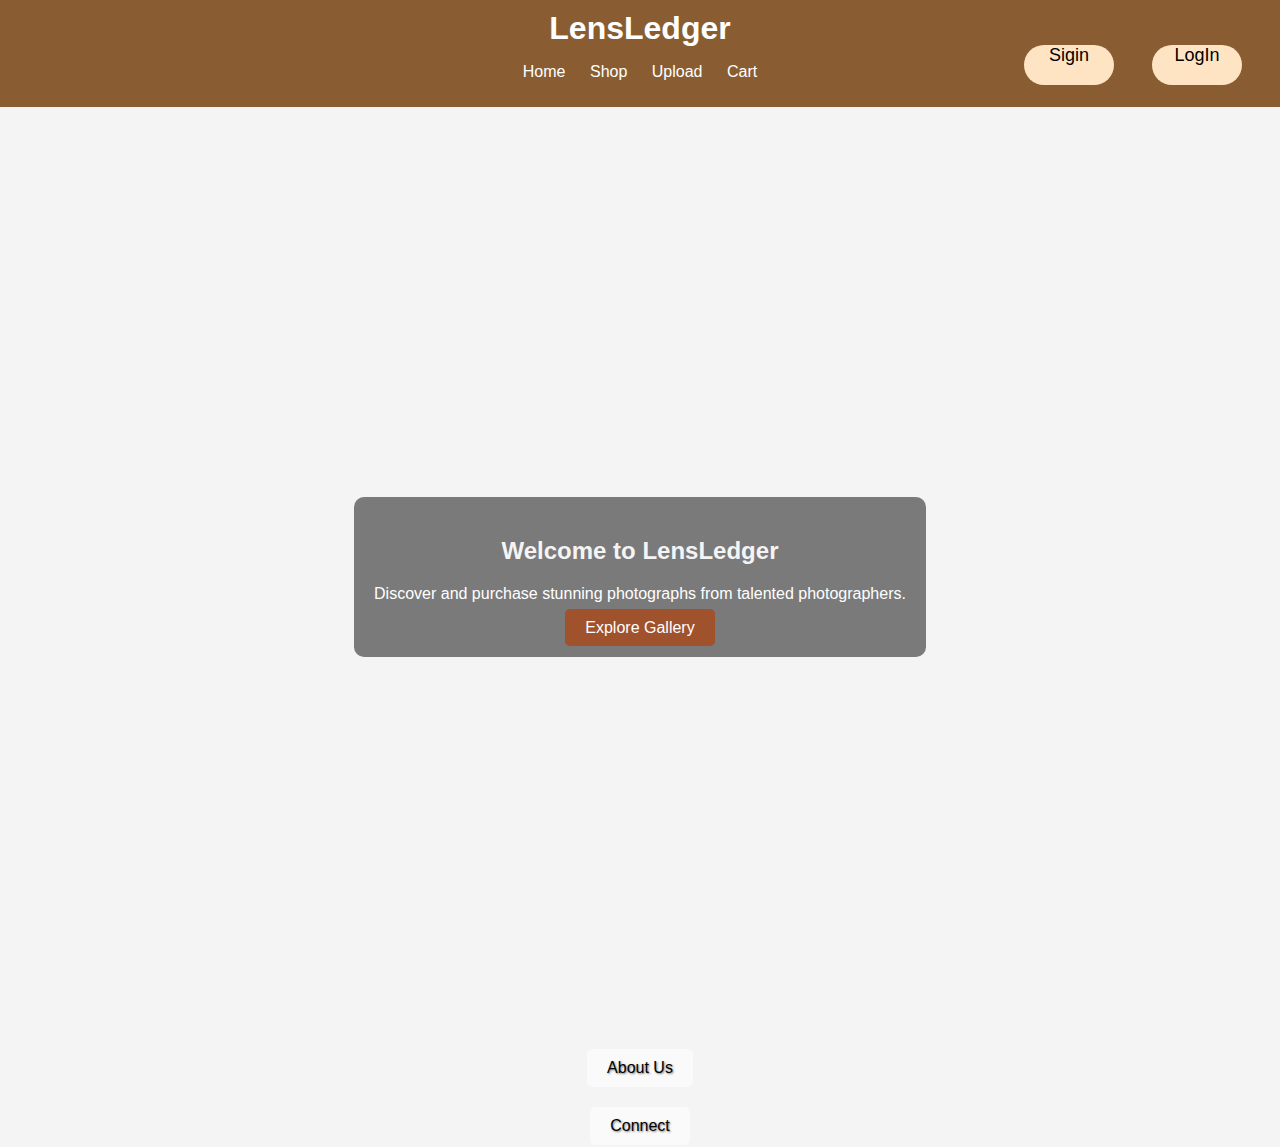
<file: index.html>
<!-- index.html -->
<!DOCTYPE html>
<html lang="en">
<head>
    <meta charset="UTF-8">
    <meta name="viewport" content="width=device-width, initial-scale=1.0">
    <title>LensLedger</title>
    <link rel="stylesheet" href="https://cdnjs.cloudflare.com/ajax/libs/font-awesome/4.7.0/css/font-awesome.min.css">
    <link rel="stylesheet" href="styles.css">
</head>
<body>
    <header>
        <h1>LensLedger</h1>
        <nav>
            <ul>
                <li><a href="index.html">Home</a></li>
                <li><a href="gallery.html">Shop</a></li>
                <li><a href="upload.html">Upload</a></li>
                <li><a href="cart.html">Cart</a></li> 
            </ul>
            <a href="login.html" class="login"> LogIn </a>
            <a href="signin.html" class="sigin"> Sigin </a>
        

        </nav>
    </header>
    <main>
        <section id="home" class="home-section">
            <div class="welcome-content">
                <h2>Welcome to LensLedger</h2>
                <p>Discover and purchase stunning photographs from talented photographers.</p>
                <a href="gallery.html" class="button">Explore Gallery</a>

            </div>
        </section>
    </main>
    <div class="footer">
        <a href="about.html" class="footer-link">About Us</a>
        <a href="contact.html" class="footer-link">Connect</a>
    </div>

</body>
</html>
</file>
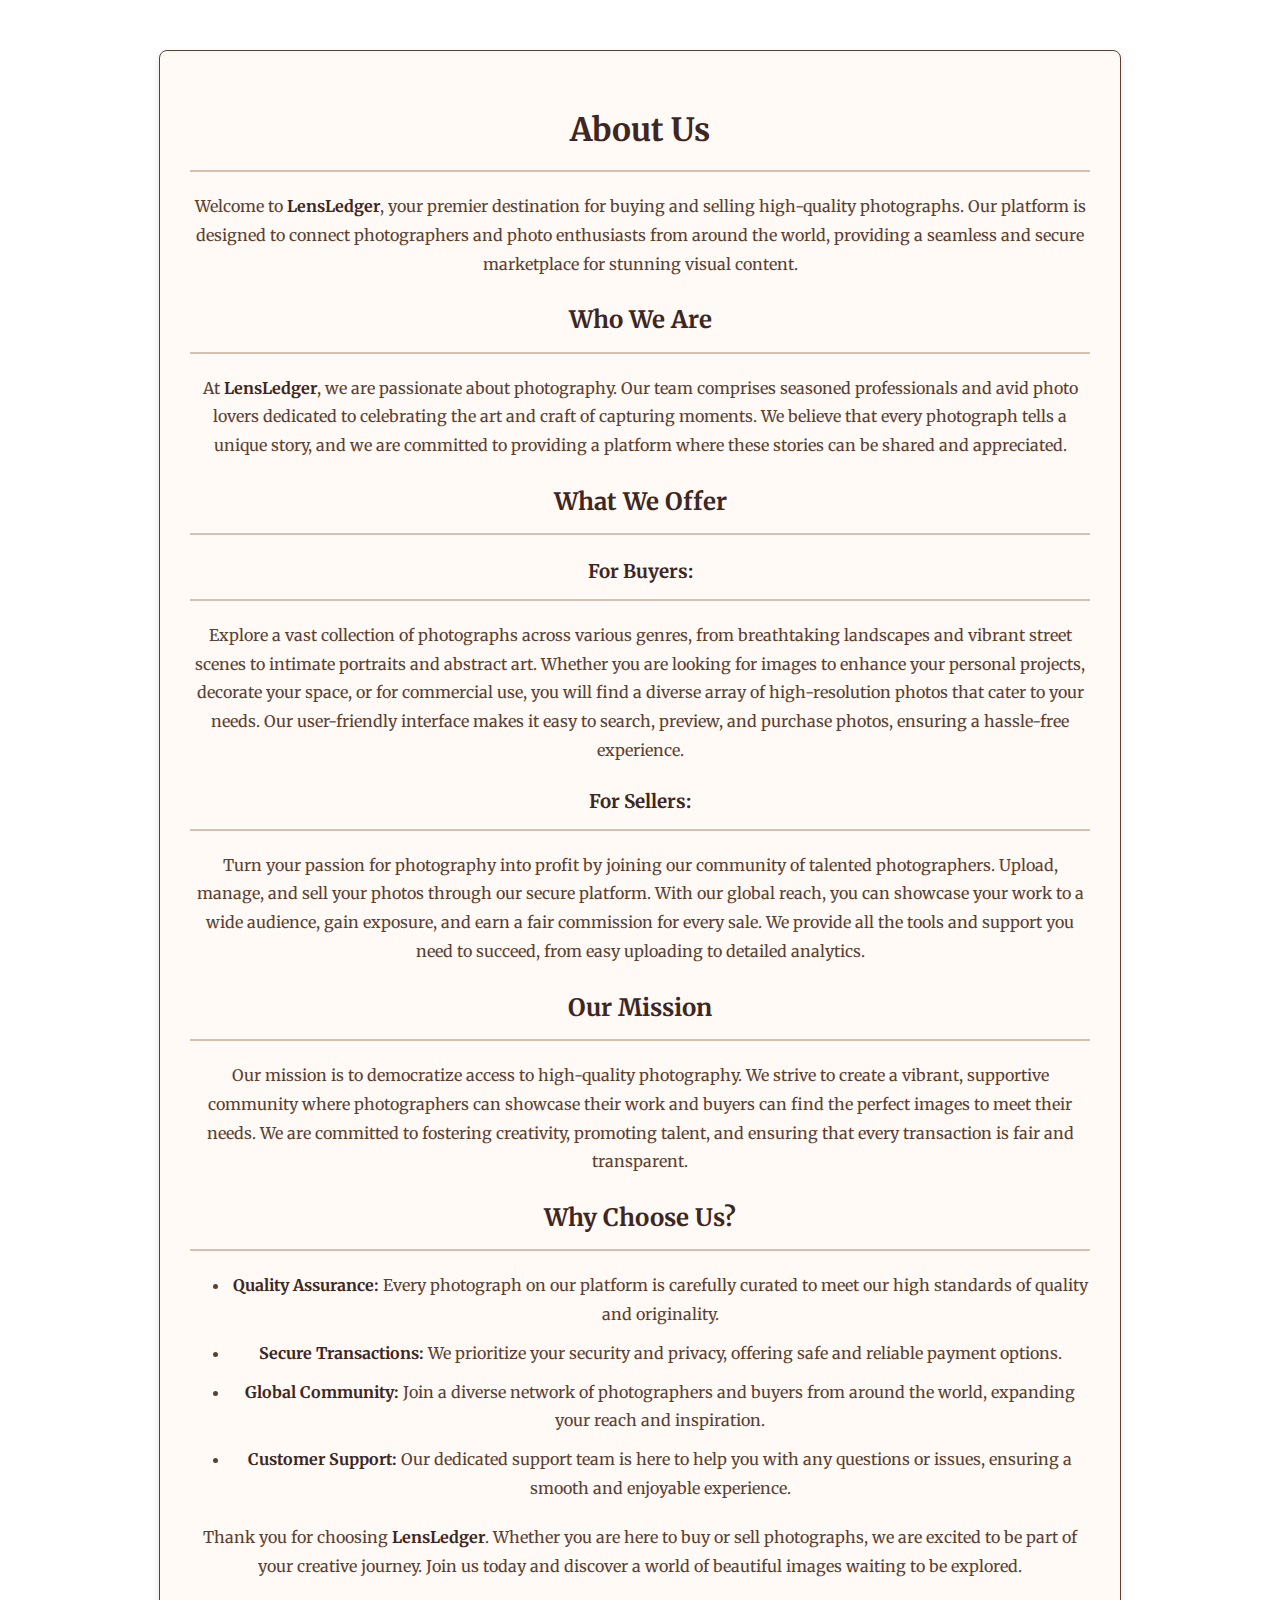
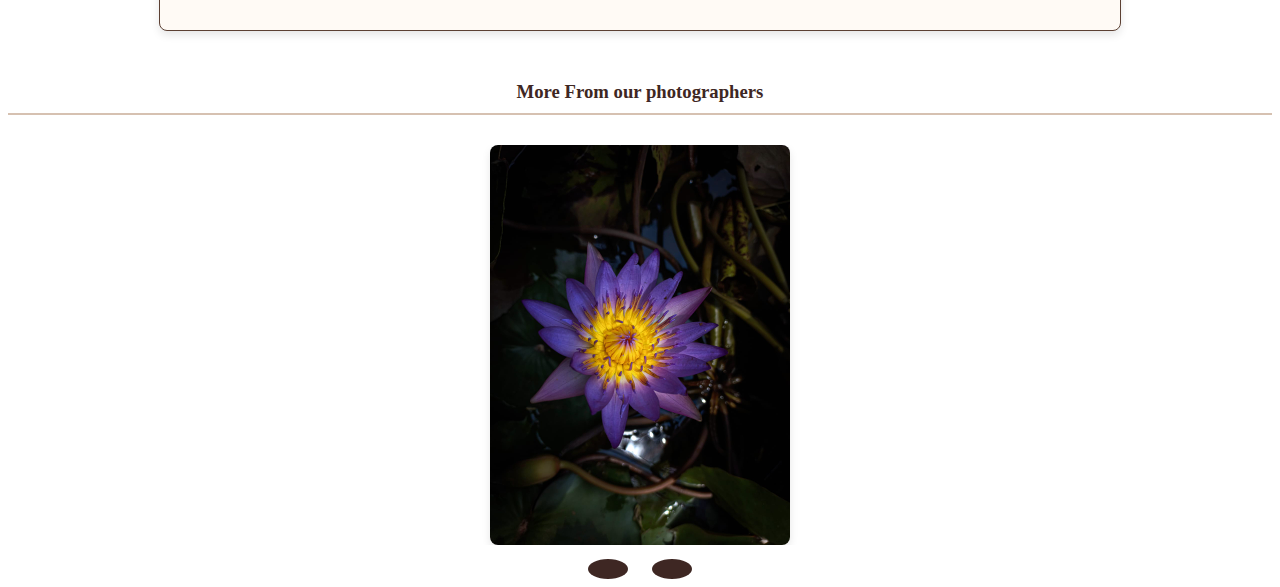
<file: about.html>
<!DOCTYPE html>
<html lang="en">
<head>
    <meta charset="UTF-8">
    <meta name="viewport" content="width=device-width, initial-scale=1.0">
    <title>About Us - LensLedger</title>
    <link rel="stylesheet" href="about.css">
    <link href="https://fonts.googleapis.com/css2?family=Merriweather:wght@300;700&display=swap" rel="stylesheet">
    <link rel="stylesheet" href="https://cdnjs.cloudflare.com/ajax/libs/font-awesome/6.1.1/css/all.min.css" integrity="sha512-KyZXEAg3QhqLMpG8r+Knujsl5+5hb7Q3rZ+5/M4j29hb4eo/0zzr1yT7Bzv5JOsm//4pXlrz1F2X17c5Y5J5g==" crossorigin="anonymous" referrerpolicy="no-referrer" />
</head>
<body>
    <div class="container">
        <h1>About Us</h1>
        <p>Welcome to <strong>LensLedger</strong>, your premier destination for buying and selling high-quality photographs. Our platform is designed to connect photographers and photo enthusiasts from around the world, providing a seamless and secure marketplace for stunning visual content.</p>

        <h2>Who We Are</h2>
        <p>At <strong>LensLedger</strong>, we are passionate about photography. Our team comprises seasoned professionals and avid photo lovers dedicated to celebrating the art and craft of capturing moments. We believe that every photograph tells a unique story, and we are committed to providing a platform where these stories can be shared and appreciated.</p>

        <h2>What We Offer</h2>
        <h3>For Buyers:</h3>
        <p>Explore a vast collection of photographs across various genres, from breathtaking landscapes and vibrant street scenes to intimate portraits and abstract art. Whether you are looking for images to enhance your personal projects, decorate your space, or for commercial use, you will find a diverse array of high-resolution photos that cater to your needs. Our user-friendly interface makes it easy to search, preview, and purchase photos, ensuring a hassle-free experience.</p>

        <h3>For Sellers:</h3>
        <p>Turn your passion for photography into profit by joining our community of talented photographers. Upload, manage, and sell your photos through our secure platform. With our global reach, you can showcase your work to a wide audience, gain exposure, and earn a fair commission for every sale. We provide all the tools and support you need to succeed, from easy uploading to detailed analytics.</p>

        <h2>Our Mission</h2>
        <p>Our mission is to democratize access to high-quality photography. We strive to create a vibrant, supportive community where photographers can showcase their work and buyers can find the perfect images to meet their needs. We are committed to fostering creativity, promoting talent, and ensuring that every transaction is fair and transparent.</p>

        <h2>Why Choose Us?</h2>
        <ul>
            <li><strong>Quality Assurance:</strong> Every photograph on our platform is carefully curated to meet our high standards of quality and originality.</li>
            <li><strong>Secure Transactions:</strong> We prioritize your security and privacy, offering safe and reliable payment options.</li>
            <li><strong>Global Community:</strong> Join a diverse network of photographers and buyers from around the world, expanding your reach and inspiration.</li>
            <li><strong>Customer Support:</strong> Our dedicated support team is here to help you with any questions or issues, ensuring a smooth and enjoyable experience.</li>
        </ul>

        <p>Thank you for choosing <strong>LensLedger</strong>. Whether you are here to buy or sell photographs, we are excited to be part of your creative journey. Join us today and discover a world of beautiful images waiting to be explored.</p>
    </div>
    <h3 style="text-align: center; "> More From our photographers</h3>

    <!-- Slider -->
    <div class="slider">
        <div class="slide active">
            <img src="slide1.jpg" alt="Image 1">
        </div>
        <div class="slide">
            <img src="slide2.jpg" alt="Image 2">
        </div>
        <div class="slide">
            <img src="slide3.jpg" alt="Image 3">
        </div>
        <div class="slide">
            <img src="slide5.jpg" alt="Image 3">
        </div>
        <div class="slide">
            <img src="slide6.jpg" alt="Image 3">
        </div>
        <div class="slide">
            <img src="slide4.jpg" alt="Image 3">
        </div>
        
    </div>

    <!-- Slider Navigation -->
    <div class="slider-nav">
        <button class="prev" onclick="prevSlide()"><i class="fas fa-chevron-left"></i></button>
        <button class="next" onclick="nextSlide()"><i class="fas fa-chevron-right"></i></button>
    </div>

    <script>
        let slideIndex = 0;
        const slides = document.querySelectorAll('.slide');
        
        function showSlide(n) {
            slides.forEach((slide) => slide.classList.remove('active'));
            slides[n].classList.add('active');
        }
        
        function nextSlide() {
            slideIndex = (slideIndex + 1) % slides.length;
            showSlide(slideIndex);
        }
        
        function prevSlide() {
            slideIndex = (slideIndex - 1 + slides.length) % slides.length;
            showSlide(slideIndex);
        }
    </script>
</body>
</html>
</file>
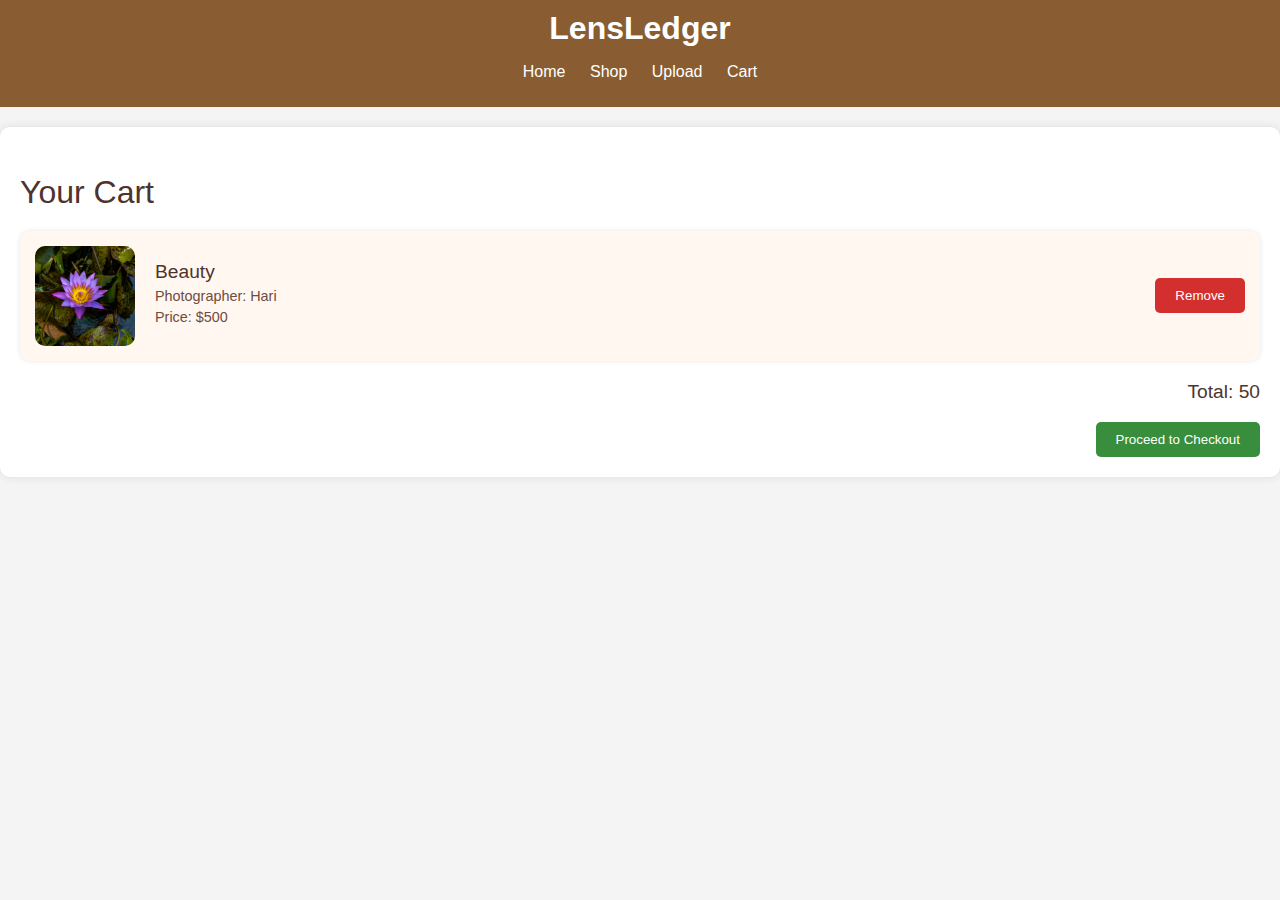
<file: cart.html>
<!DOCTYPE html>
<html lang="en">
<head>
    <meta charset="UTF-8">
    <meta name="viewport" content="width=device-width, initial-scale=1.0">
    <title>Upload Photo - LensLedger</title>
    <link rel="stylesheet" href="cart.css">
</head>
<body>
    <header>
        <h1>LensLedger</h1>
        <nav>
            <ul>
                <li><a href="index.html">Home</a></li>
                <li><a href="gallery.html">Shop</a></li>
                <li><a href="upload.html">Upload</a></li>
                <li><a href="cart.html">Cart</a></li>
            </ul>
        </nav>
    </header>
    <main>
        <h2>Your Cart</h2>
        <div class="cart-items">
            <div class="cart-item">
                <img src="pic1.jpg" alt="Photo 1">
                <div class="item-details">
                    <h3>Beauty</h3>
                    <p>Photographer: Hari</p>
                    <p>Price: $500</p>
                </div>
                <button class="remove-btn">Remove</button>
            </div>
            <!-- Add more cart items as needed -->
        </div>
        <div class="cart-summary">
            <p>Total: 50</p>
            <button class="checkout-btn">Proceed to Checkout</button>
        </div>
    </main>
</div>
</body>
</html>
</file>
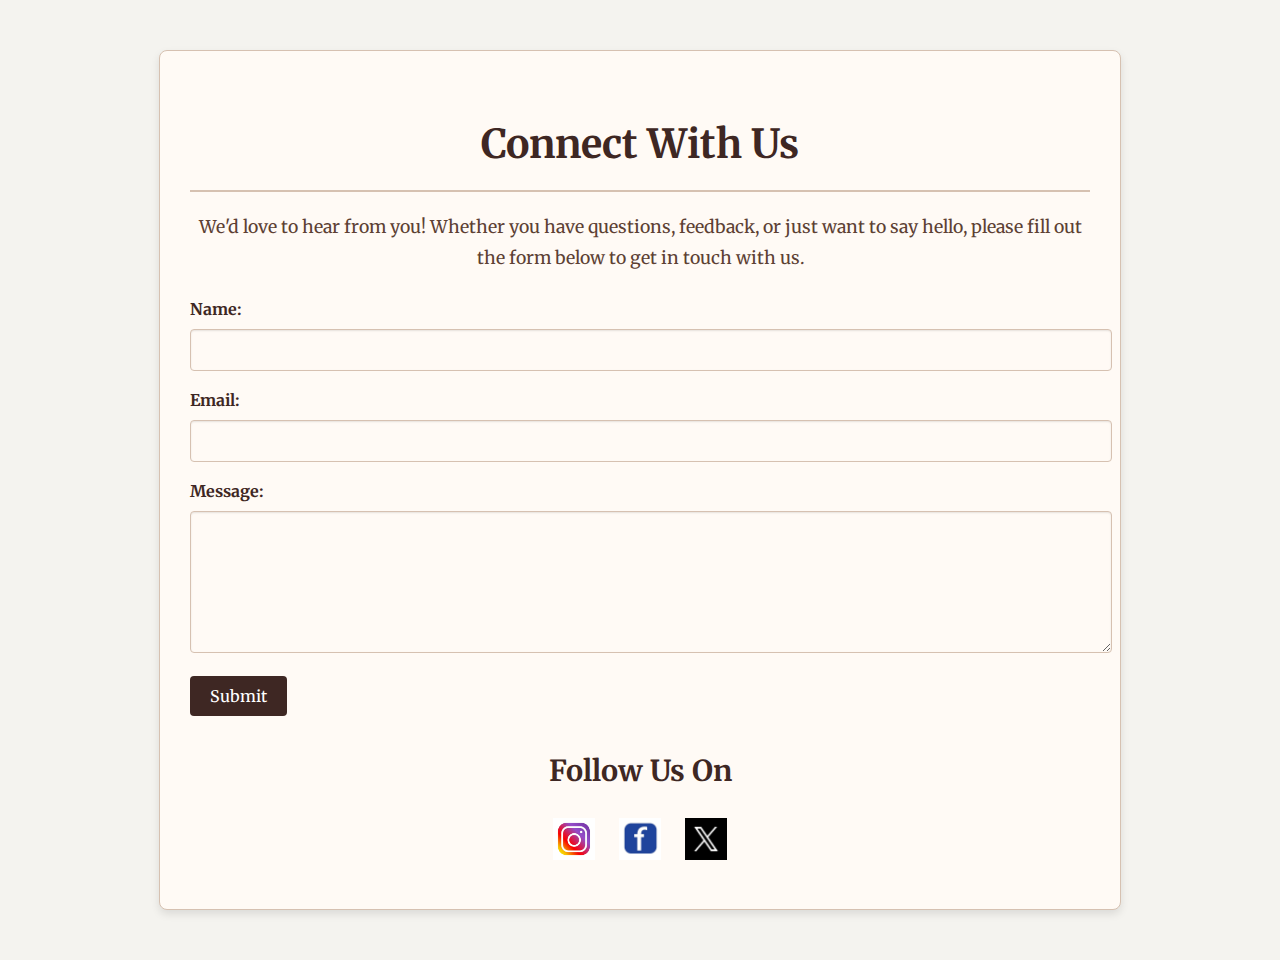
<file: contact.html>
<!DOCTYPE html>
<html lang="en">
<head>
    <meta charset="UTF-8">
    <meta name="viewport" content="width=device-width, initial-scale=1.0">
    <title>Connect - LensLedger</title>
    <link rel="stylesheet" href="connect.css">
    <link href="https://fonts.googleapis.com/css2?family=Merriweather:wght@300;700&display=swap" rel="stylesheet">
    <link rel="stylesheet" href="https://cdnjs.cloudflare.com/ajax/libs/font-awesome/6.1.1/css/all.min.css" integrity="sha512-KyZXEAg3QhqLMpG8r+Knujsl5+5hb7Q3rZ+5/M4j29hb4eo/0zzr1yT7Bzv5JOsm//4pXlrz1F2X17c5Y5J5g==" crossorigin="anonymous" referrerpolicy="no-referrer" />
</head>
<body>
    <div class="container">
        <h1>Connect With Us</h1>
        <p>We'd love to hear from you! Whether you have questions, feedback, or just want to say hello, please fill out the form below to get in touch with us.</p>

        <form id="contact-form">
            <div class="form-group">
                <label for="name">Name:</label>
                <input type="text" id="name" name="name" required>
            </div>

            <div class="form-group">
                <label for="email">Email:</label>
                <input type="email" id="email" name="email" required>
            </div>

            <div class="form-group">
                <label for="message">Message:</label>
                <textarea id="message" name="message" rows="6" required></textarea>
            </div>
<diV class="sub">
            <button type="submit" >Submit</button>
            </diV>
        </form>

        <div class="social-media">
            <h2>Follow Us On</h2>

            <a href="https://www.instagram.com/_annu9_?igsh=YzljYTk1ODg3Zg=" target="_blank"> <img src="insta.jpg" style="width:42px;height:42px;"></a>
            <a href="https://www.facebook.com/" target="_blank"> <img src="fb.jpg" style="width:42px;height:42px;"></a>
            <a href="https://www.twitter.com/" target="_blank"><img src="tweeet.jpg" style="width:42px;height:42px;"></a>
        </div>
    </div>
</body>
</html>
</file>
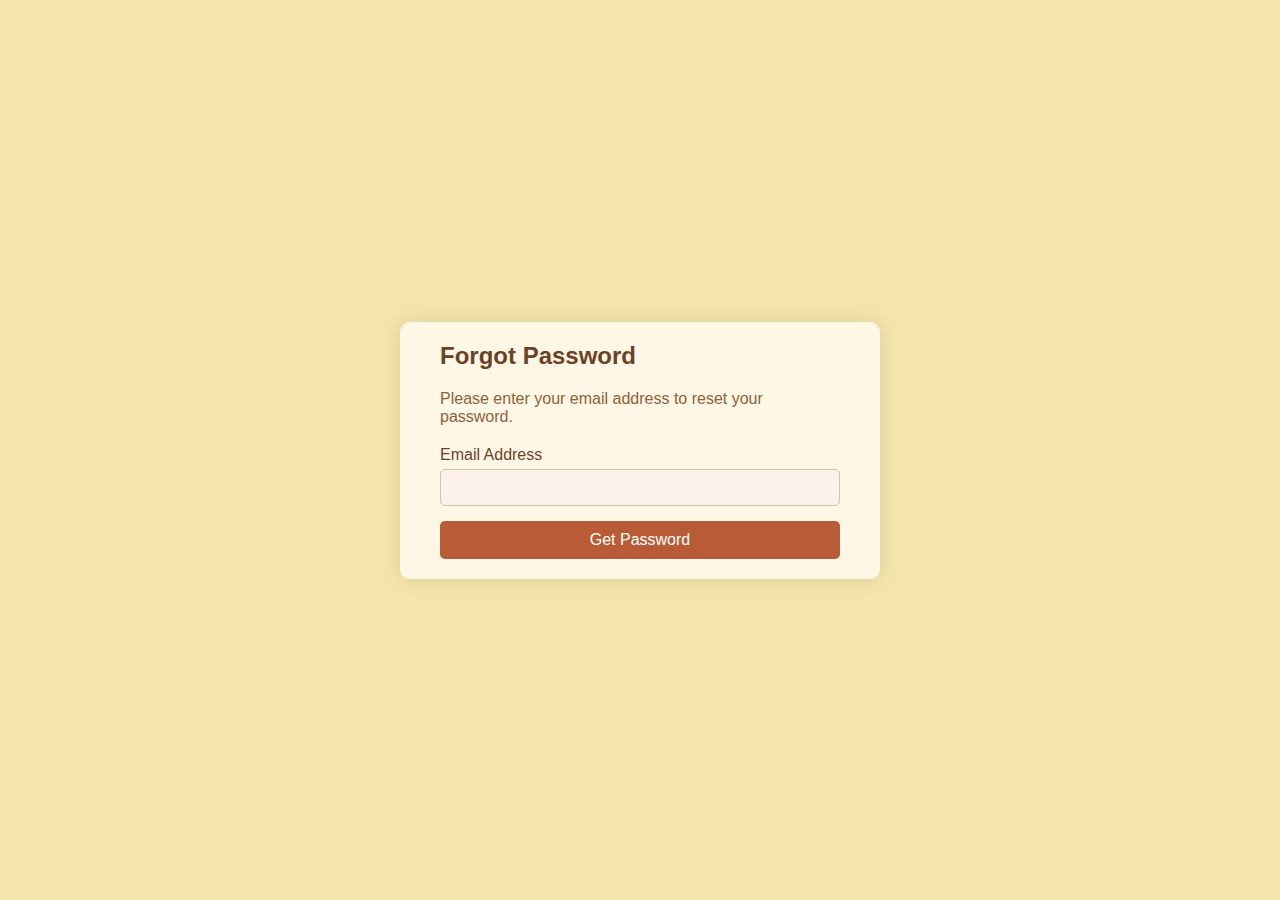
<file: forgot.html>
<!DOCTYPE html>
<html lang="en">
<head>
    <meta charset="UTF-8">
    <meta name="viewport" content="width=device-width, initial-scale=1.0">
    <title>Forgot Password</title>
    <link rel="stylesheet" href="forgot.css">
</head>
<body>
    <div class="container">
        <div class="forgot-password-form">
            <h2>Forgot Password</h2>
            <p>Please enter your email address to reset your password.</p>
            <form action="/reset-password" method="post">
                <div class="form-group">
                    <label for="email">Email Address</label>
                    <input type="email" id="email" name="email" required>
                </div>
                <button type="submit">Get Password</button>
            </form>
        </div>
    </div>
</body>
</html>
</file>
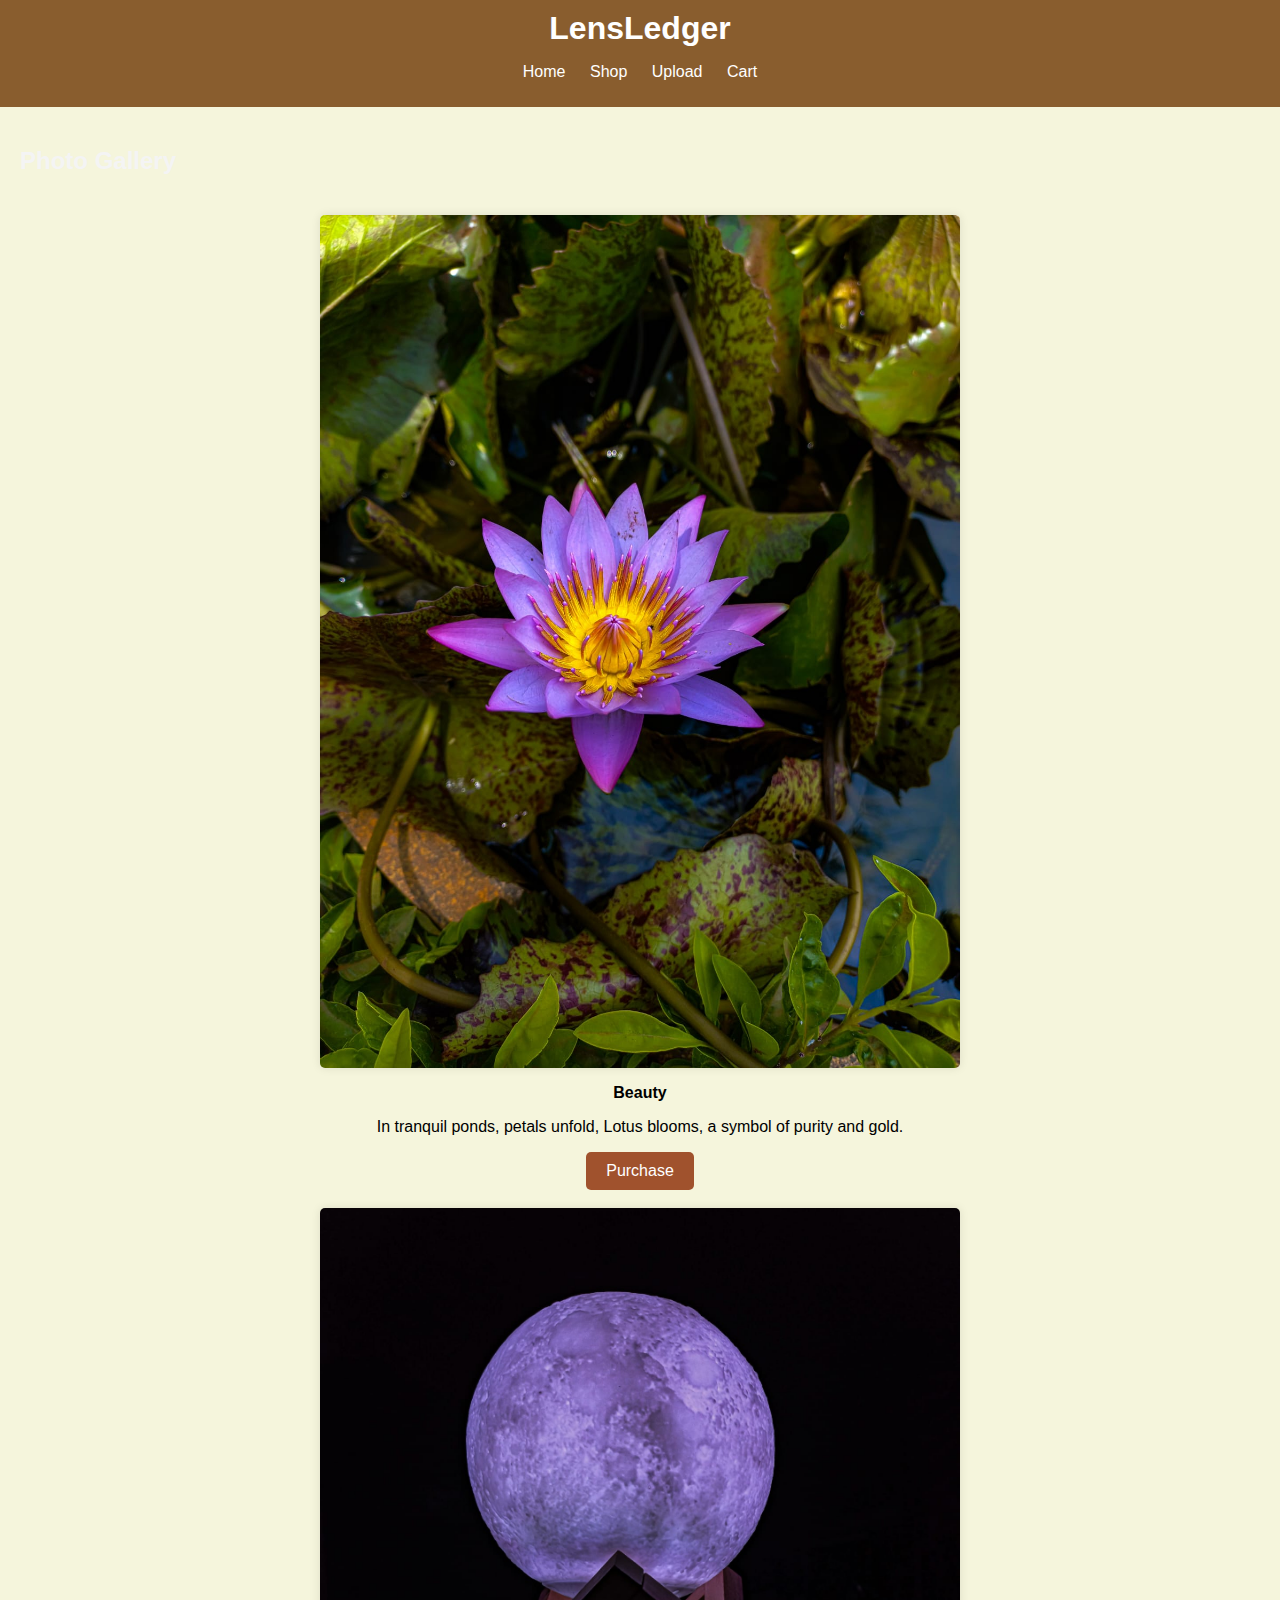
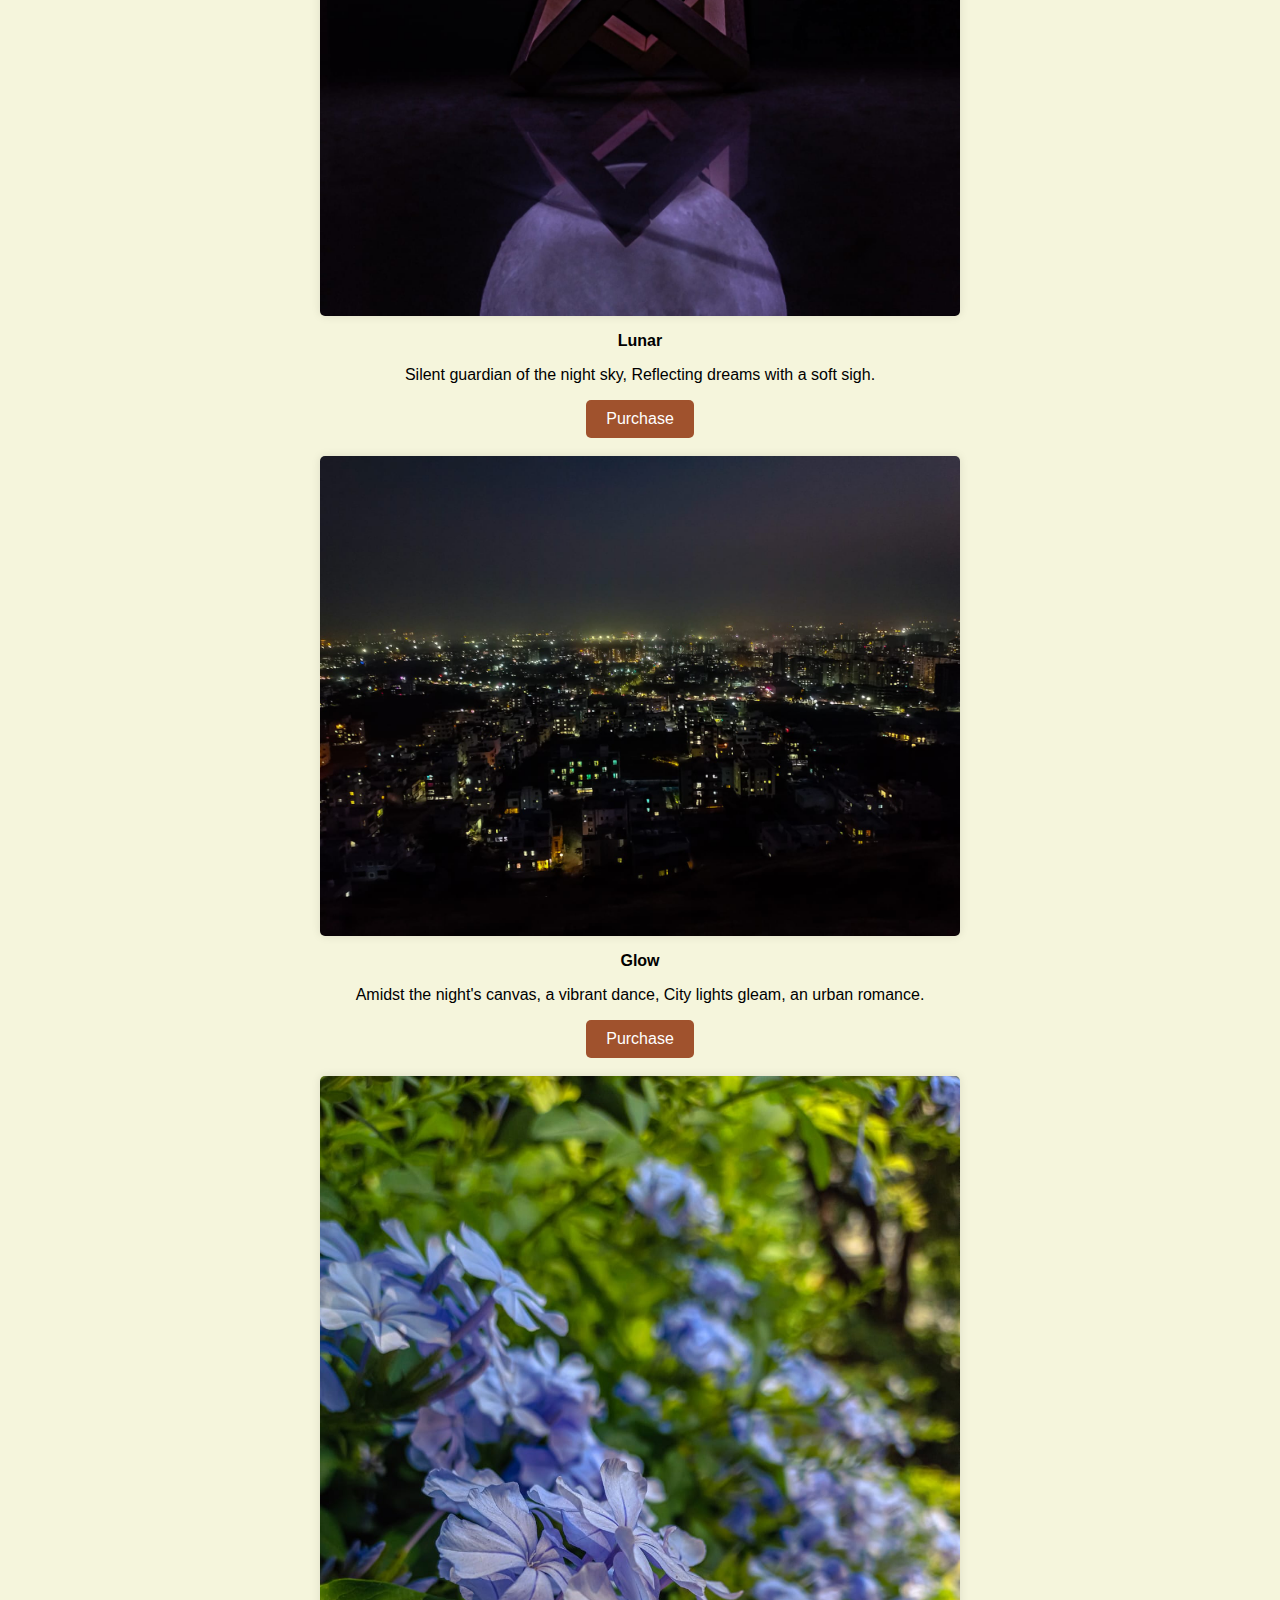
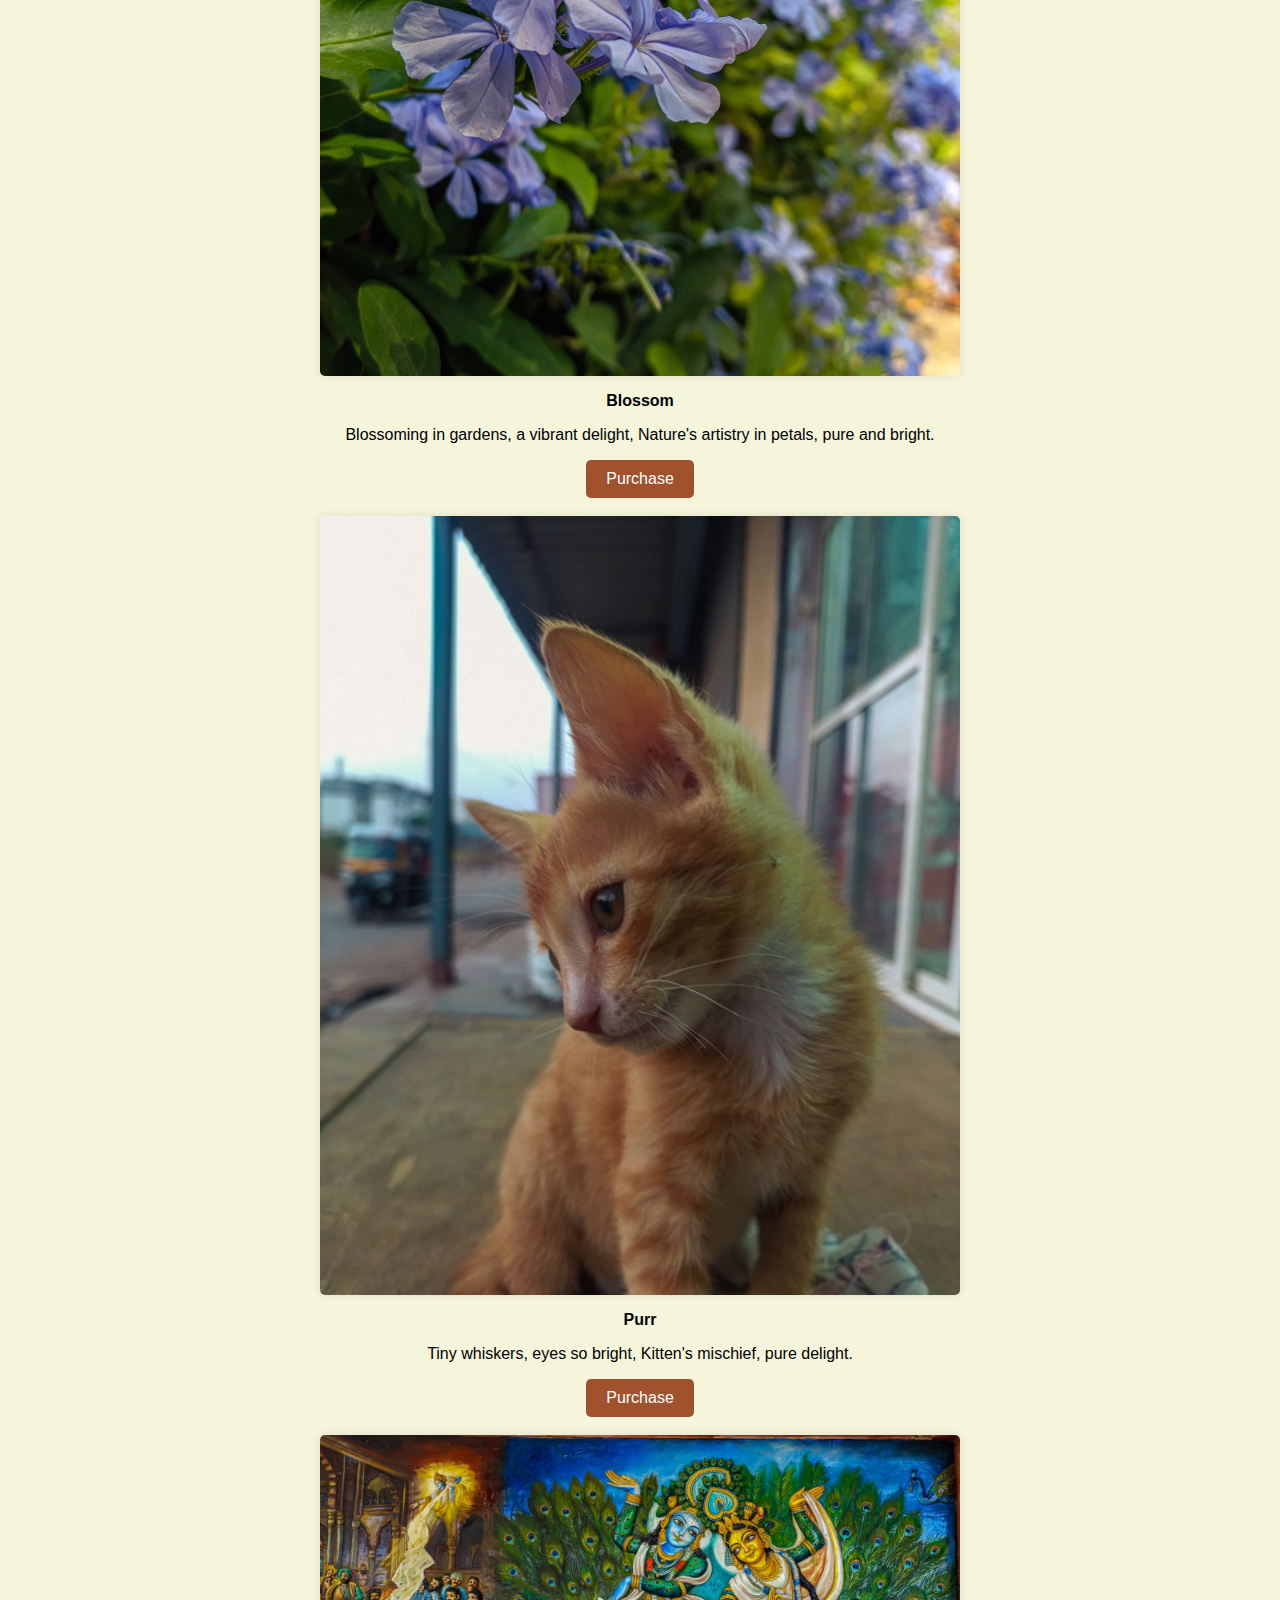
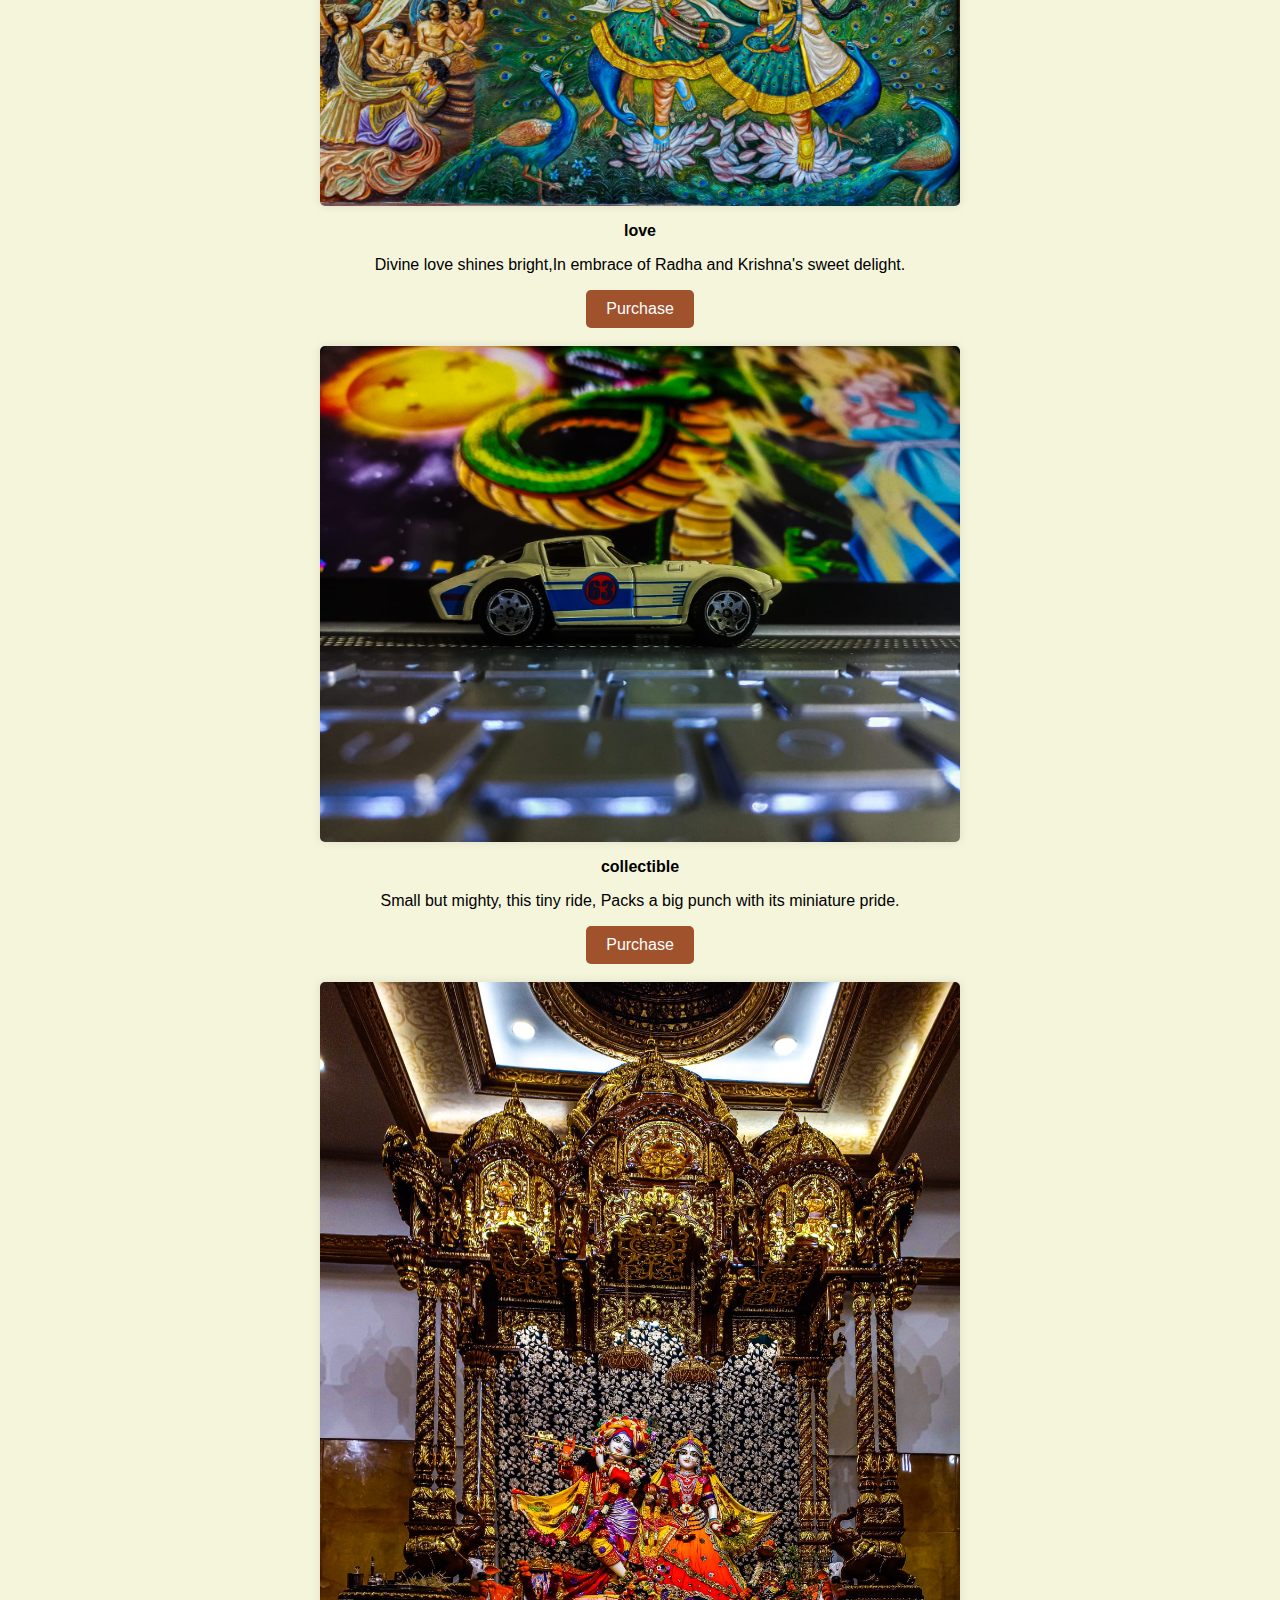
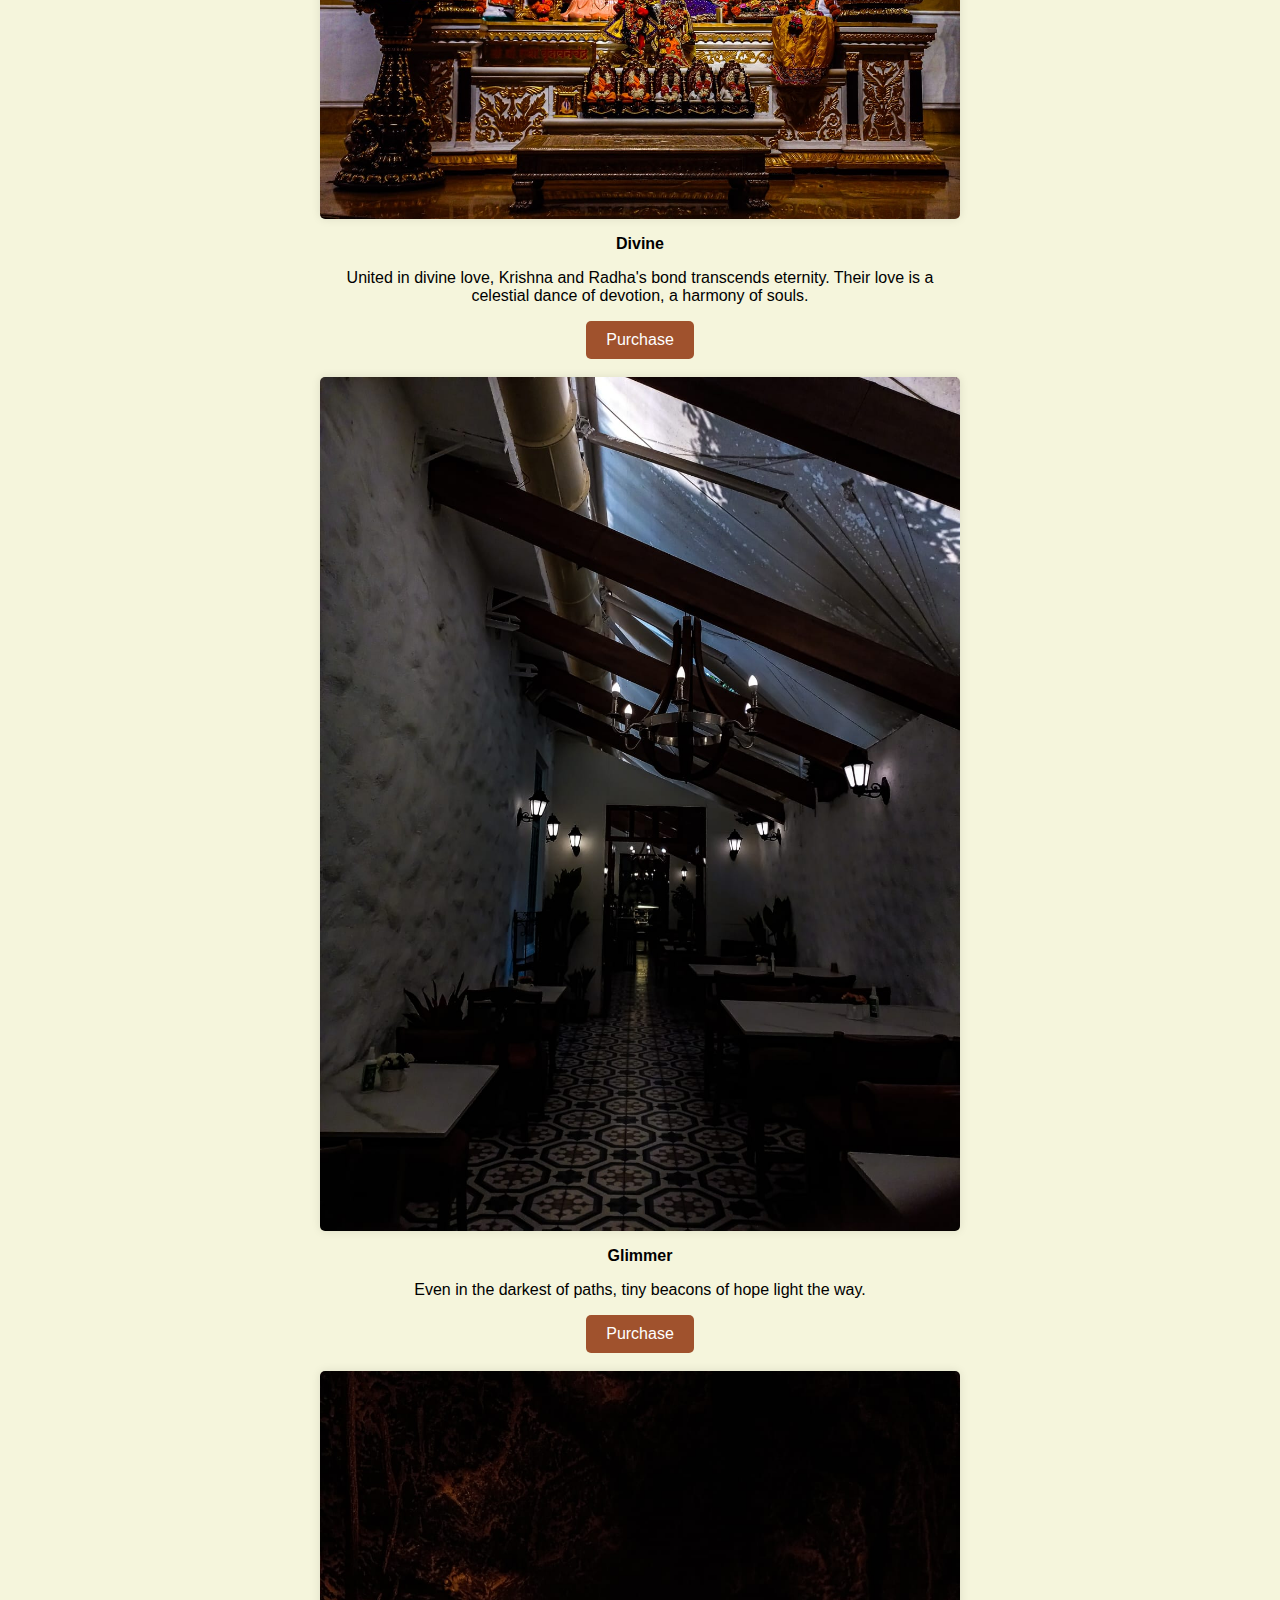
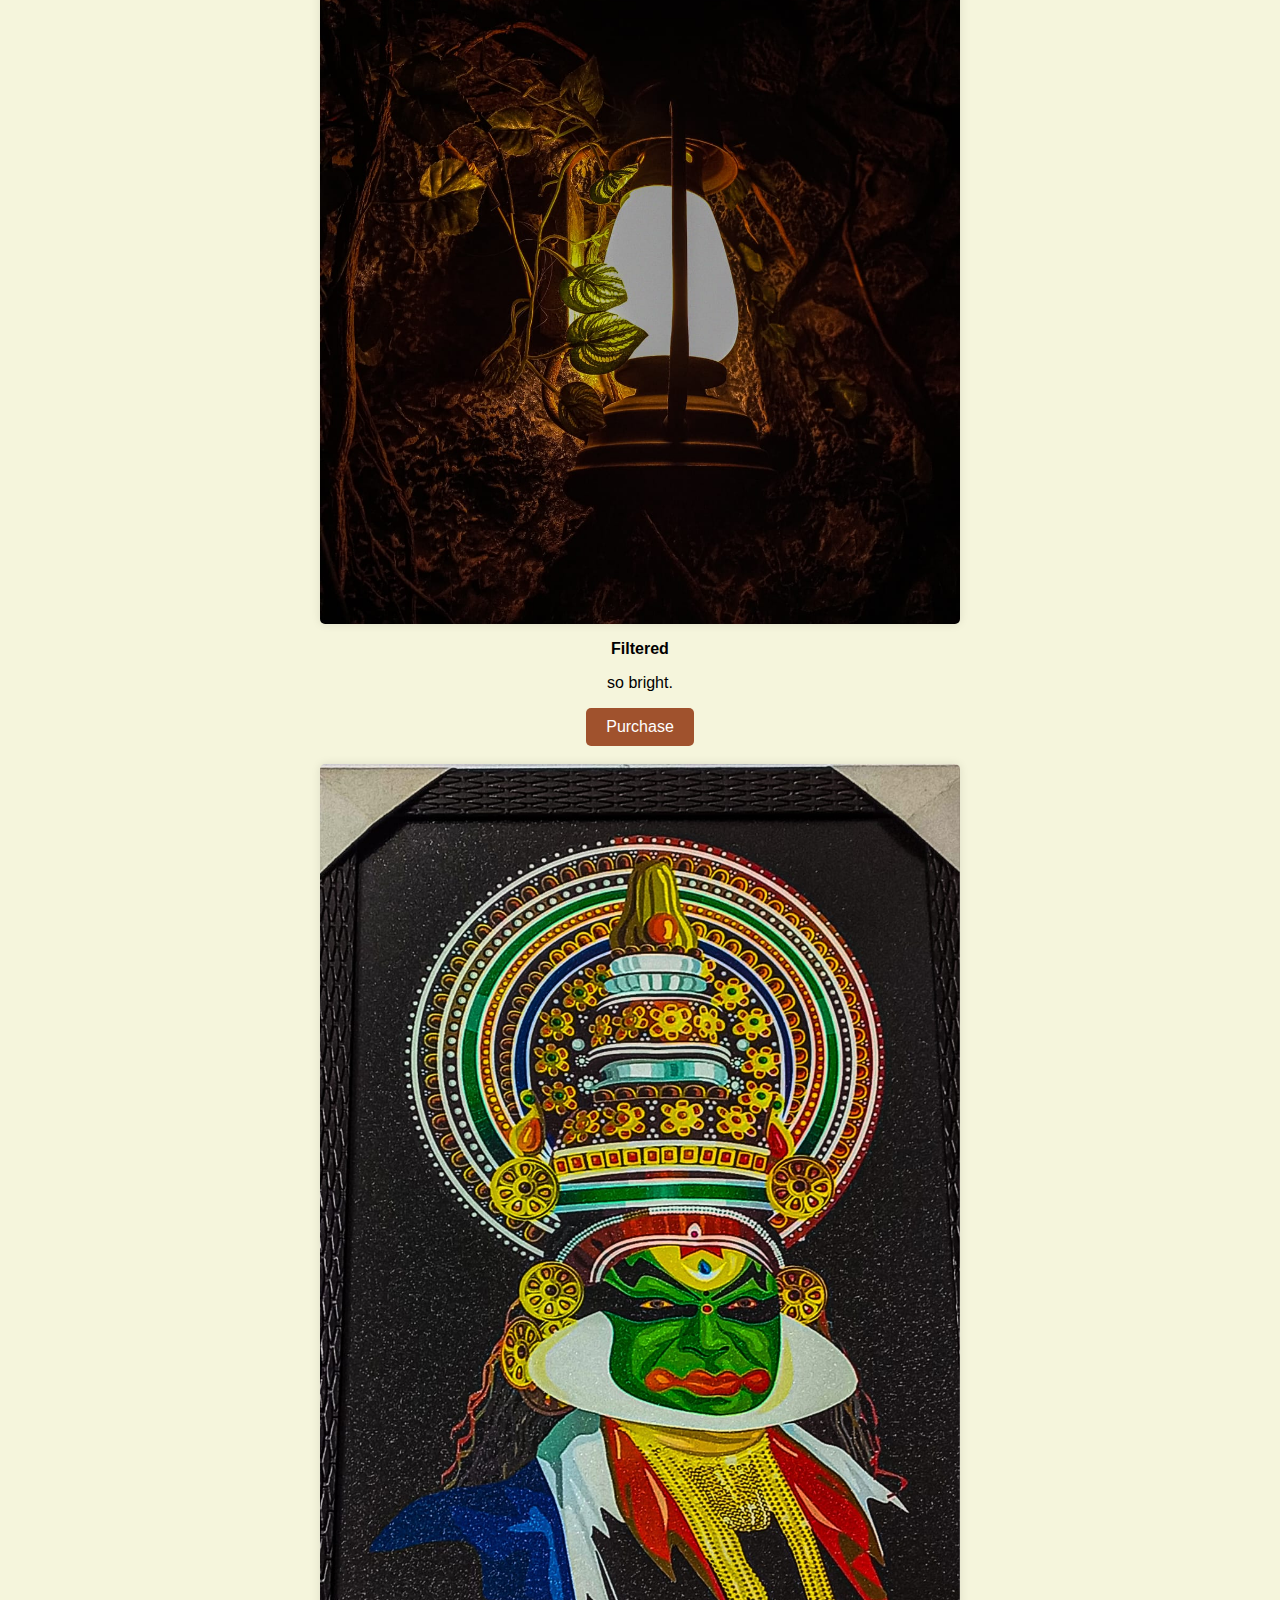
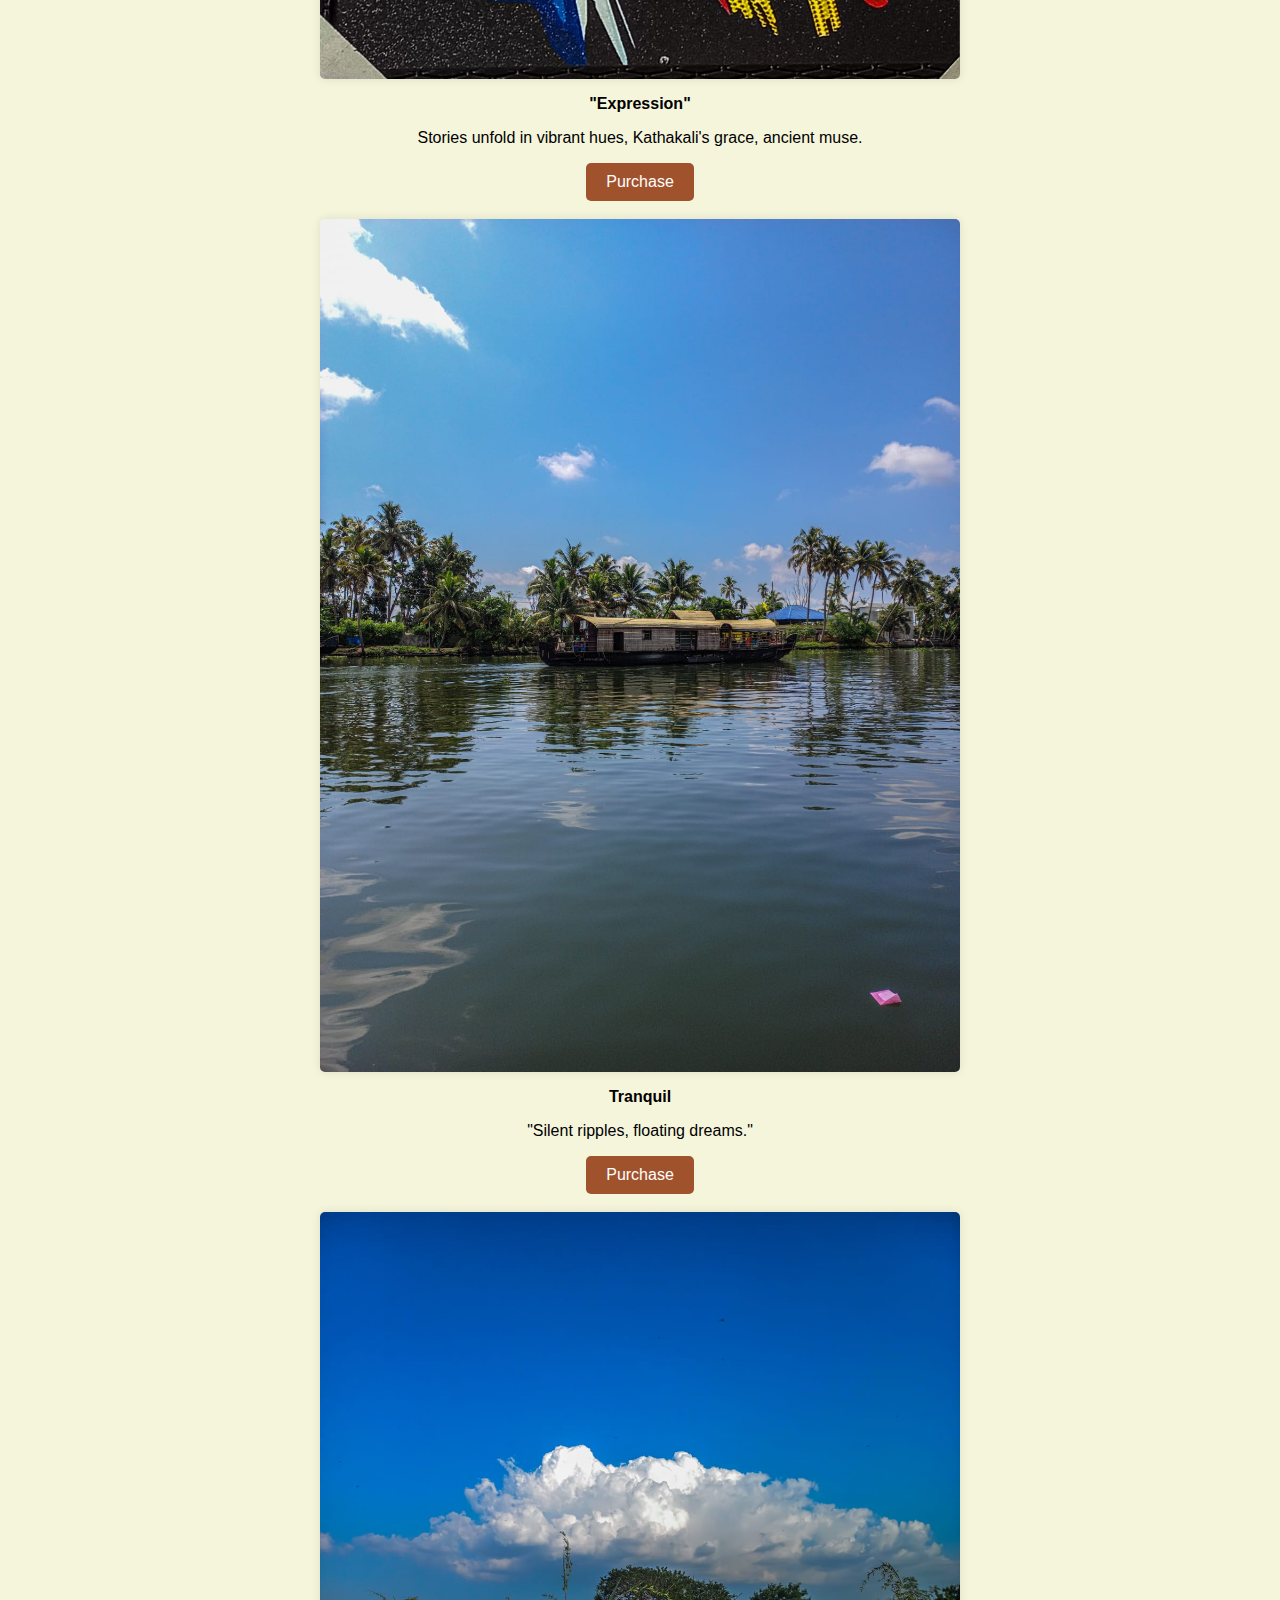
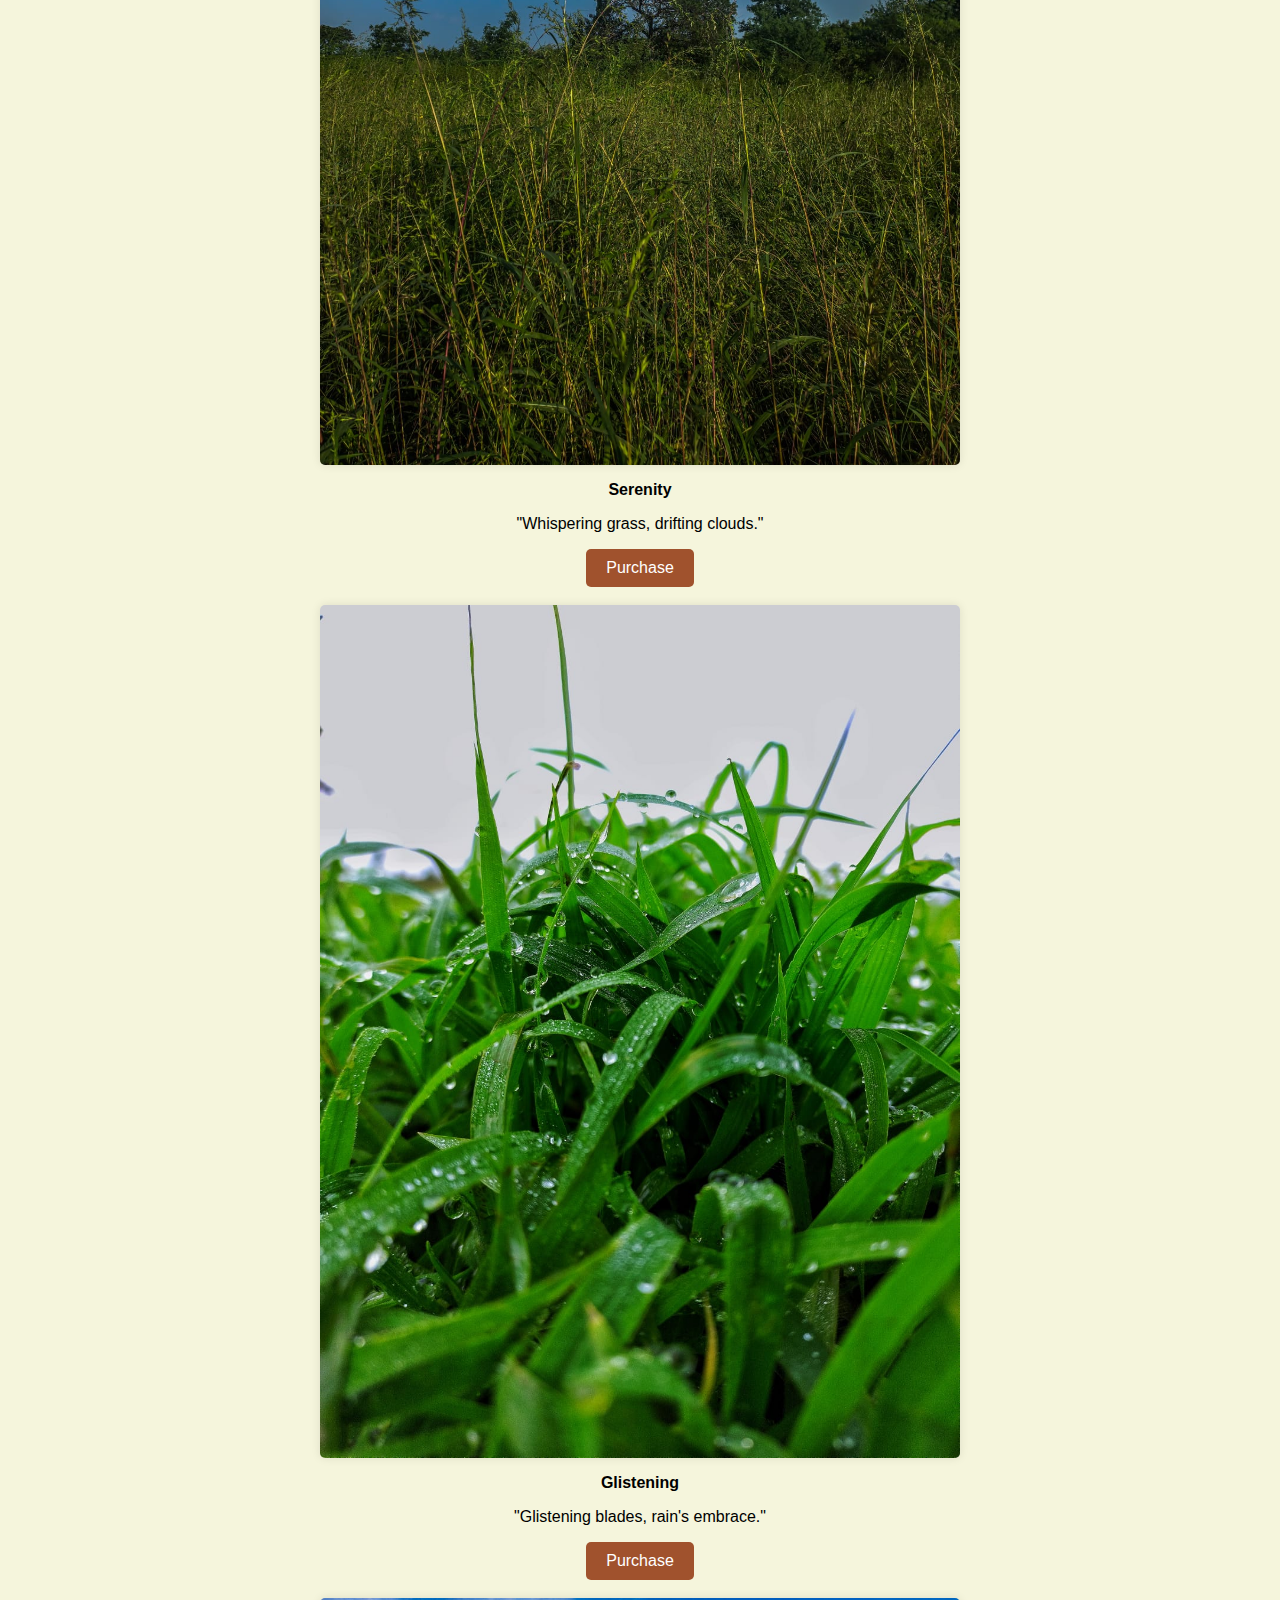
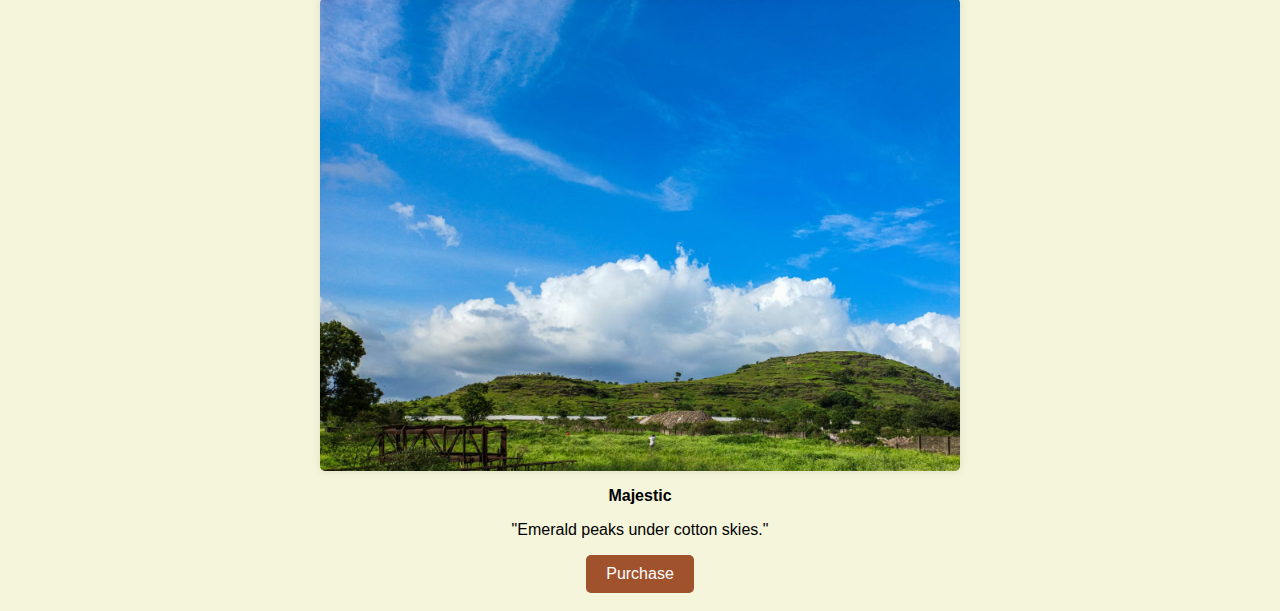
<file: gallery.html>
<!DOCTYPE html>
<html lang="en">
<head>
    <meta charset="UTF-8">
    <meta name="viewport" content="width=device-width, initial-scale=1.0">
    <title>Photo Gallery - LensLedger</title>
    <link rel="stylesheet" href="styles.css">
</head>
<body class="gallery-page">
    <header>
        <h1>LensLedger</h1>
        <nav>
            <ul>
                <li><a href="index.html">Home</a></li>
                <li><a href="gallery.html">Shop</a></li>
                <li><a href="upload.html">Upload</a></li>
                <li><a href="cart.html">Cart</a></li>
            </ul>
        </nav>
    </header>
    <main>
        <section id="gallery">
            <h2>Photo Gallery</h2>
            <div class="photo-grid" id="photo-grid">
                <!-- Photos will be dynamically inserted here -->
            </div>
        </section>
    </main>
    <div class="container">
    <img  src="pic1.jpg"  > 
    <p class="pic1"> <b>  Beauty</b> </p>
    <p style="text-align: center;"> 
        In tranquil ponds, petals unfold,
        Lotus blooms, a symbol of purity and gold.</p>
    <button> Purchase </button>
</div>
<br>

<div class="container">
    <img  src="pic2.jpg"  > 
    <p class="pic1"> <b> Lunar</b> </p>
    <p style="text-align: center;"> Silent guardian of the night sky,
        Reflecting dreams with a soft sigh.</p>
    <button> Purchase </button>
</div>
<br>
<div class="container">
    <img  src="pic3.jpg"  > 
    <p class="pic1"> <b> Glow</b> </p>
    <p style="text-align: center;">Amidst the night's canvas, a vibrant dance,
        City lights gleam, an urban romance.</p>
    <button> Purchase </button>
</div> <br>
<div class="container">
    <img  src="pic4.jpg"  > 
    <p class="pic1"> <b> Blossom</b> </p>
    <p style="text-align: center;"> Blossoming in gardens, a vibrant delight,
        Nature's artistry in petals, pure and bright.</p>
    <button> Purchase </button>
</div> <br>
<div class="container">
    <img  src="pic5.jpg"  > 
    <p class="pic1"> <b> Purr</b> </p>
    <p style="text-align: center;"> Tiny whiskers, eyes so bright,
        Kitten's mischief, pure delight.</p>
    <button> Purchase </button>
</div> <br>
<div class="container">
    <img  src="pic6.jpg"  > 
    <p class="pic1"> <b> love</b> </p>
    <p style="text-align: center;"> Divine love shines bright,In embrace of Radha and Krishna's sweet delight.</p>
    <button> Purchase </button>
</div> <br>
<div class="container">
    <img  src="pic7.jpg"  > 
    <p class="pic1"> <b> collectible</b> </p>
    <p style="text-align: center;"> Small but mighty, this tiny ride,
        Packs a big punch with its miniature pride.</p>
    <button> Purchase </button>
</div> <br>
<div class="container">
    <img  src="pic8.jpg"  > 
    <p class="pic1"> <b> Divine</b> </p>
    <p style="text-align: center;"> United in divine love, Krishna and Radha's bond transcends eternity. Their love is a celestial dance of devotion, a harmony of souls.</p>
    <button> Purchase </button>
</div> <br>
<div class="container">
    <img  src="pic9.jpg"  > 
    <p class="pic1"> <b> Glimmer</b> </p>
    <p style="text-align: center;"> Even in the darkest of paths, tiny beacons of hope light the way.</p>
    <button> Purchase </button>
</div> <br>
<div class="container">
    <img  src="pic10.jpg"  > 
    <p class="pic1"> <b> Filtered</b> </p>
    <p style="text-align: center;"> so bright.</p>
    <button> Purchase </button>
</div> <br>
<div class="container">
    <img  src="pic11.jpg"  > 
    <p class="pic1"> <b> "Expression"</b> </p>
    <p style="text-align: center;"> Stories unfold in vibrant hues,
        Kathakali's grace, ancient muse.</p>
    <button> Purchase </button>
</div> <br>
<div class="container">
    <img  src="pic12.jpg"  > 
    <p class="pic1"> <b> Tranquil</b> </p>
    <p style="text-align: center;"> "Silent ripples, floating dreams."</p>
    <button> Purchase </button>
</div> <br>
<div class="container">
    <img  src="pic13.jpg"  > 
    <p class="pic1"> <b> Serenity</b> </p>
    <p style="text-align: center;"> "Whispering grass, drifting clouds."</p>
    <button> Purchase </button>
</div> <br>
<div class="container">
    <img  src="pic14.jpg"  > 
    <p class="pic1"> <b> Glistening</b> </p>
    <p style="text-align: center;"> "Glistening blades, rain's embrace."</p>
    <button> Purchase </button>
</div> <br>
<div class="container">
    <img  src="pic15.jpg"  > 
    <p class="pic1"> <b> Majestic</b> </p>
    <p style="text-align: center;">"Emerald peaks under cotton skies."</p>
    <button> Purchase </button>
</div> <br>

    <script src="scripts.js"> </script>

</body>
</html>
</file>
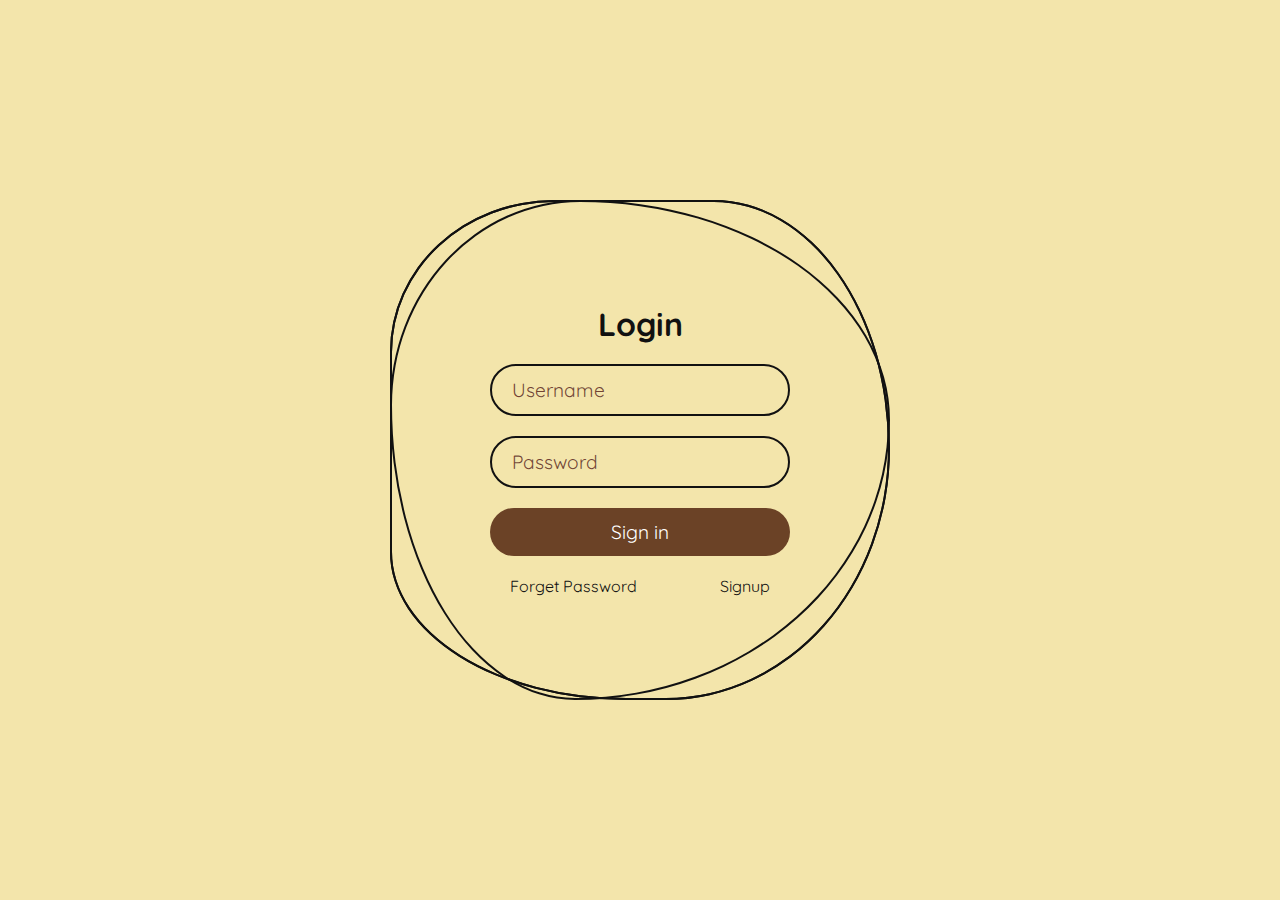
<file: login.html>
<html>
  <head> <title> Login</title></head>
<link rel="stylesheet" href="loginn.css">

<div class="ring">
    <i style="--clr:#FFFFFF;"></i>
    <i style="--clr:#54777d;"></i>
    <i style="--clr:#c7b198;"></i>
    <div class="login">
      <h2>Login</h2>
      <div class="inputBx">
        <input type="text" placeholder="Username">
      </div>
      <div class="inputBx">
        <input type="password" placeholder="Password">
      </div>
      <div class="inputBx">
        <input type="submit" value="Sign in">
      </div>
      <div class="links">
        <a href="forgot.html">Forget Password</a>
        <a href="signin.html">Signup</a>
      </div>
    </div>
  </div>
  </html>
</file>
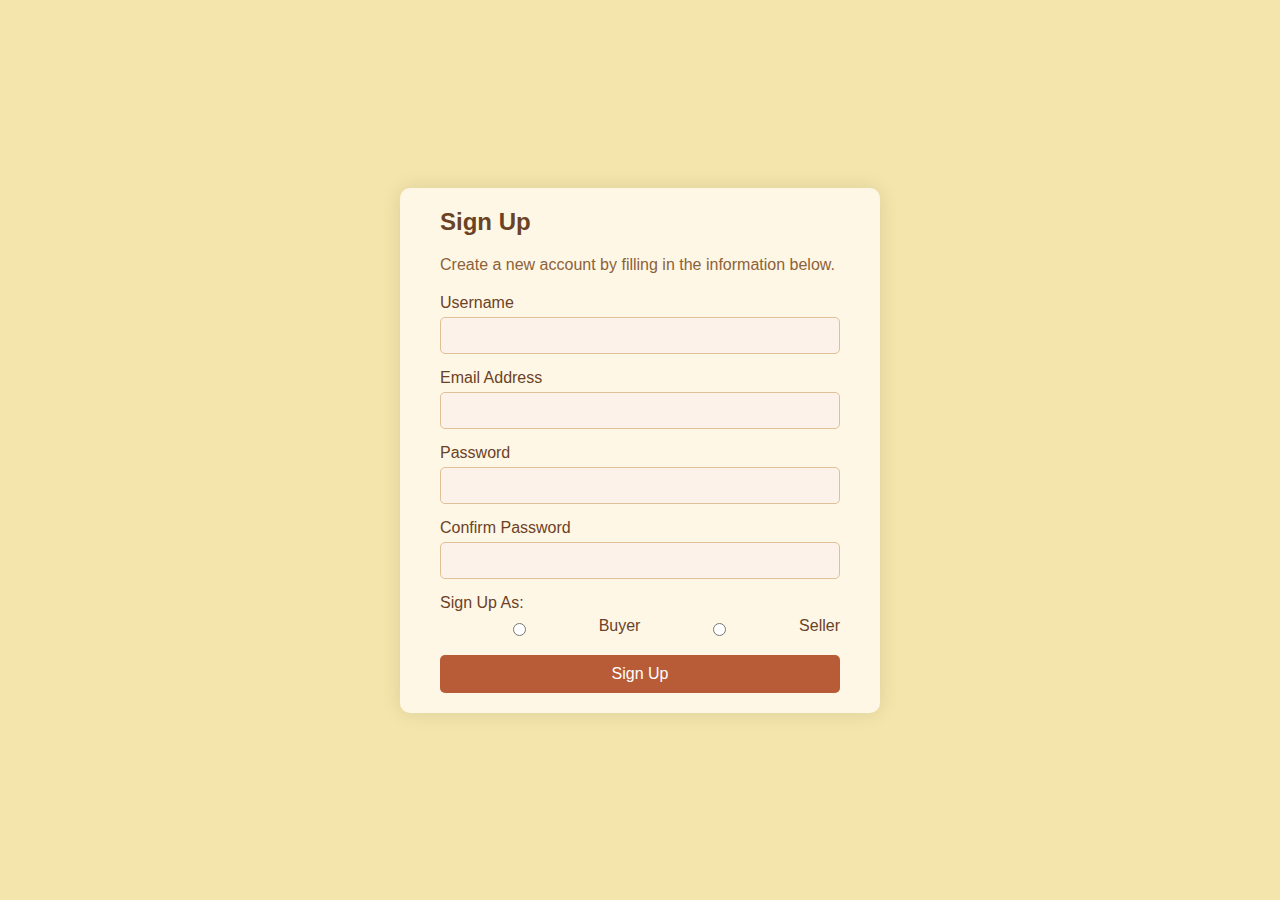
<file: signin.html>
<!DOCTYPE html>
<html lang="en">
<head>
    <meta charset="UTF-8">
    <meta name="viewport" content="width=device-width, initial-scale=1.0">
    <title>Sign Up</title>
    <link rel="stylesheet" href="signin.css">
</head>
<body>
    <div class="container">
        <div class="signup-form">
            <h2>Sign Up</h2>
            <p>Create a new account by filling in the information below.</p>
            <form action="/signup" method="post">
                <div class="form-group">
                    <label for="username">Username</label>
                    <input type="text" id="username" name="username" required>
                </div>
                <div class="form-group">
                    <label for="email">Email Address</label>
                    <input type="email" id="email" name="email" required>
                </div>
                <div class="form-group">
                    <label for="password">Password</label>
                    <input type="password" id="password" name="password" required>
                </div>
                <div class="form-group">
                    <label for="confirm-password">Confirm Password</label>
                    <input type="password" id="confirm-password" name="confirm-password" required>
                </div>
                <div class="form-group">
                    <label for="role">Sign Up As:</label>
                    <div class="radio-group">
                        <input type="radio" id="buyer" name="role" value="buyer" required>
                        <label for="buyer">Buyer</label>
                        <input type="radio" id="seller" name="role" value="seller" required>
                        <label for="seller">Seller</label>
                    </div>
                </div>
                <button type="submit">Sign Up</button>
            </form>
        </div>
    </div>
</body>
</html>
</file>
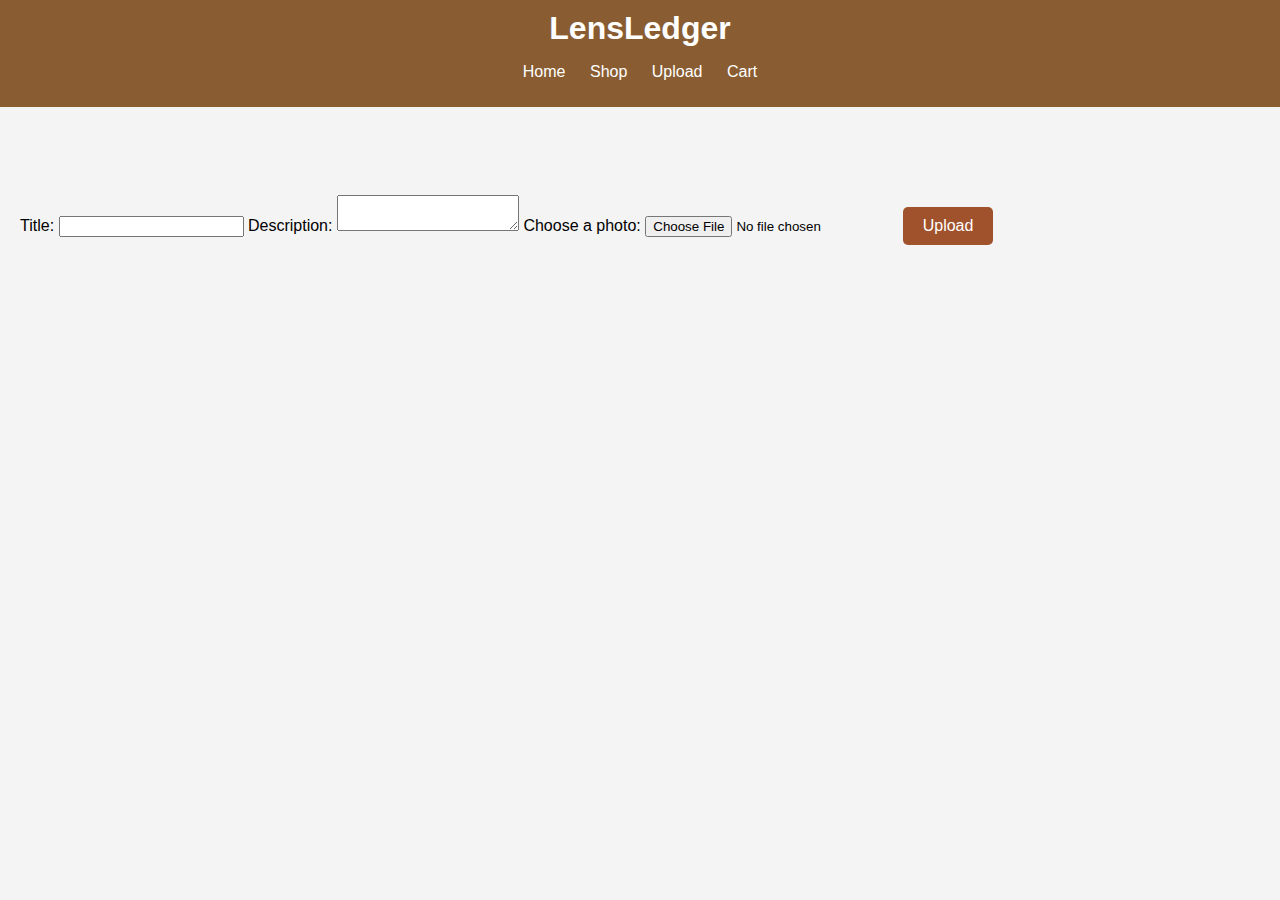
<file: upload.html>
<!DOCTYPE html>
<html lang="en">
<head>
    <meta charset="UTF-8">
    <meta name="viewport" content="width=device-width, initial-scale=1.0">
    <title>Upload Photo - LensLedger</title>
    <link rel="stylesheet" href="styles.css">
</head>
<body>
    <header>
        <h1>LensLedger</h1>
        <nav>
            <ul>
                <li><a href="index.html">Home</a></li>
                <li><a href="gallery.html">Shop</a></li>
                <li><a href="upload.html">Upload</a></li>
                <li><a href="cart.html">Cart</a></li>
            </ul>
        </nav>
    </header>
    <main>
        <section id="upload">
            <h2>Upload New Photo</h2>
            <form id="upload-form">
                <label for="photo-title">Title:</label>
                <input type="text" id="photo-title" name="title" required>
                <label for="photo-description">Description:</label>
                <textarea id="photo-description" name="description" required></textarea>
                <label for="photo-file">Choose a photo:</label>
                <input type="file" id="photo-file" name="file" accept="image/*" required>
                <button type="submit">Upload</button>
            </form>
        </section>
    </main>
    <script src="scripts.js"></script>
</body>
</html>
</file>
<file: styles.css>
/* styles.css */
body {
    font-family: Arial, sans-serif;
    margin: 0;
    padding: 0;
    background-color: #f4f4f4;
}

header {
    background-color:rgba(120, 69, 18, 0.866);
    color: white;
    padding: 10px 0;
    text-align: center;
}

header h1 {
    margin: 0;
   
}

nav ul {
    list-style: none;
    padding: 0;
}

nav ul li {
    display: inline;
    margin: 0 10px;
}

nav ul li a {
    color: white;
    text-decoration: none;
}

main {
    padding: 20px;
}

h2 {
    color: #f4f4f4;
}

.photo-grid {
    display: flex;
    flex-wrap: wrap;
    gap: 10px;
}

.photo-grid img {
    max-width: 100%;
    height: auto;
    cursor: pointer;
}

#cart-items {
    margin-bottom: 20px;
}

#cart-items .cart-item {
    display: flex;
    justify-content: space-between;
    padding: 10px;
    border-bottom: 1px solid #ddd;
}

#cart-items .cart-item:last-child {
    border-bottom: none;
}

.hidden {
    display: none;
}

.home-section {
    background-image: url('E:/lensledger/ngallery.jpg'); /* Update this path to your welcome image */
    background-size: cover;
    background-position: center;
    height: 100vh;
    display: flex;
    align-items: center;
    justify-content: center;
    color: white;
    text-align: center;
}

.welcome-content {
    background-color:rgba(0,0,0,0.5);
    padding: 20px;
    border-radius: 10px;
}
.add{
        background-color:#A0522D ;
        color: white;
        height: 34px;
        width: 104px;
        cursor: pointer;
        border-radius: 2px;
        margin-right: 8px;
        transition: opacity 0.15s;
    }
    .add:hover{
        opacity: 0.7;
    }
    .add:active{
        background-color: indianred;
    }
.login{
    font-family: Arial, sans-serif;
    color: black;
        top:05%;
        left:90%;
        width:90px;
        height:40px;
        position: absolute;
        cursor: pointer;
        border-radius: 30px;
        z-index: 2;
        background:bisque; 
        text-decoration: none;
        text-align: center;
        font-style:normal;
        font-size: large;
        font-weight: 100;
        
}
.login:hover{
    opacity: 0.7;
}
.login:active{
    background-color: indianred;
}

.sigin{
    top:05%;
    left:80%;
    width:90px;
    height:40px;
    cursor: pointer;
    border-radius: 30px;
    position: absolute;
    z-index: 2;
    background: bisque; 
    text-decoration: none;
    color: black;
    text-align: center;
        font-style:normal;
        font-size: large;
        font-weight: 100;
    
}
.sigin:hover{
    opacity: 0.7;
}
.sigin:active{
    background-color: indianred;
}
button, .button {

    background-color:sienna;
    color: white;
    border: none;
    padding: 10px 20px;
    cursor: pointer;
    font-size: 16px;
    border-radius: 5px;
    text-decoration: none;
    transition: 0.5s;
}

button:hover, .button:hover {
    background-color:darksalmon;   
}
*{
    box-sizing:border-box;
    outline:none;
  }
  body.gallery-page {
    background-color: beige;
}
.about{
    text-align: center;
    text-decoration: dotted;
    text-shadow: 21cm;
    color: black;
}
.square{
      top: 20px;
      display: flex;
      align-items: center;
      background-color: #ddd;
      line-height: 2;
      width: 900px;
      height: 300px;
      font-family: cursive, sans-serif;
      font-size: 1.3rem;
      font-weight: bolder;
      font-style: italic;
      justify-content: center;
      background-color:antiquewhite;

}
.footer {
    width: 100%;
    height: 100px; /* Adjust the height as needed */
    background-image: url('E:/lensledger/footblack.jpg'); /* Update this path to your welcome image */
    background-size: cover; /* Ensures the background covers the entire div */
    background-position: center; /* Centers the background image */
    display: flex;
    flex-direction: column;
    justify-content: center;
    align-items: center;
    color: white; /* Text color for visibility */
    text-align: center; /* Center text alignment */
    padding: 20px; /* Padding for inner content */
}

.footer-link {
    display: inline-block;
    margin: 10px;
    padding: 10px 20px;
    font-size: 16px;
    color: black; /* Link text color */
    text-decoration: none; /* Remove underline */
    background-color: rgba(255, 255, 255, 0.5); /* Semi-transparent background */
    border-radius: 5px; /* Rounded corners */
    transition: background-color 0.3s ease;
    text-align: center;
    text-decoration: dashed; /* Dashed underline */
    text-shadow: 1px 1px 2px rgba(0, 0, 0, 0.5); /* Subtle shadow */
}

.footer-link:hover {
    background-color: rgba(255, 255, 255, 0.7); /* Lighter background on hover */
}
.pic1{
    color: black;
    text-align: center;
    text-shadow: #ddd;
}
.container{
    text-align: center;
    display: block;
    margin-left: auto;
  margin-right: auto;
  width: 50%;
}
.container img {
    width: 100%; 
    height: auto; 
    display: block; 
    border-radius: 5px; 
    box-shadow: 0 0 10px rgba(0, 0, 0, 0.1); 
    margin-bottom: 10px; 
}
</file>
<file: about.css>
.container {
    max-width: 900px;
    margin: 50px auto;
    padding: 30px;
    background-color: #fffaf5;
    box-shadow: 0 4px 8px rgba(0, 0, 0, 0.1);
    border-radius: 8px;
    border: 1px solid #5c4033;
    position: relative;
    font-family: 'Merriweather', serif;
    line-height: 1.8;
    color: #5c4033;
    text-align: center; /* Center align content */
}

h1, h2, h3 {
    color: #3e2723;
    border-bottom: 2px solid #d6c1b1;
    padding-bottom: 10px;
    margin-bottom: 20px;
}

p {
    margin: 20px 0;
}

ul {
    list-style-type: disc;
    margin: 20px 0;
    padding-left: 40px;
}

ul li {
    margin: 10px 0;
}

strong {
    color: #3e2723;
}

a {
    color: #3e2723;
    text-decoration: none;
    border-bottom: 1px dotted #3e2723;
}

a:hover {
    border-bottom: 1px solid #3e2723;
}

/* Slider Styles */
.slider {
    overflow: hidden;
    margin-top: 30px;
    position: relative;
    width: 100%;
    text-align: center; /* Center align slider content */
}

.slide {
    display: none;
}

.slide.active {
    display: block;
}

.slide img {
    max-width: 90%; /* Limit image width */
    height: auto; /* Maintain aspect ratio */
    display: inline-block; /* Ensure image centers properly */
    vertical-align: middle; /* Vertically align image */
    max-height: 400px; /* Limit max height */
    border-radius: 8px; /* Rounded corners */
    box-shadow: 0 4px 8px rgba(0, 0, 0, 0.1); /* Add shadow */
}

.slider-nav {
    text-align: center;
    margin-top: 10px;
}

.slider-nav button {
    background: #3e2723;
    color: #fff;
    border: none;
    padding: 10px 20px;
    cursor: pointer;
    font-size: 1.2em;
    margin: 0 10px;
    transition: background-color 0.3s;
    border-radius: 60%;
}

.slider-nav button:hover {
    background: #5c4033;
}
</file>
<file: cart.css>
body {
    font-family: Arial, sans-serif;
    margin: 0;
    padding: 0;
    background-color: #f4f4f4;
}

header {
    background-color:rgba(120, 69, 18, 0.866);
    color: white;
    padding: 10px 0;
    text-align: center;
}

header h1 {
    margin: 0;
}

nav ul {
    list-style: none;
    padding: 0;
}

nav ul li {
    display: inline;
    margin: 0 10px;
}

nav ul li a {
    color: white;
    text-decoration: none;
}

main {
    background-color: #FFF;
    padding: 20px;
    margin-top: 20px;
    border-radius: 10px;
    box-shadow: 0 0 10px rgba(0, 0, 0, 0.1);
}

h2 {
    color: #4E342E;
    font-size: 2em;
    font-weight: 500;
    margin-bottom: 20px;
}

.cart-items {
    margin: 20px 0;
}

.cart-item {
    display: flex;
    align-items: center;
    margin-bottom: 15px;
    padding: 15px;
    background-color: #FFF7F0;
    border-radius: 10px;
    box-shadow: 0 0 5px rgba(0, 0, 0, 0.1);
}

.cart-item img {
    width: 100px;
    height: 100px;
    border-radius: 10px;
    margin-right: 20px;
    object-fit: cover;
}

.item-details h3 {
    margin: 0;
    color: #4E342E;
    font-size: 1.2em;
    font-weight: 500;
}

.item-details p {
    margin: 5px 0;
    color: #6D4C41;
    font-size: 0.9em;
}

.remove-btn {
    margin-left: auto;
    background-color: #D32F2F;
    color: #FFF;
    border: none;
    padding: 10px 20px;
    border-radius: 5px;
    cursor: pointer;
    transition: background-color 0.3s ease;
}

.remove-btn:hover {
    background-color: #B71C1C;
}

.cart-summary {
    text-align: right;
    margin-top: 20px;
    font-size: 1.2em;
    color: #4E342E;
    font-weight: 500;
}

.checkout-btn {
    background-color: #388E3C;
    color: #FFF;
    border: none;
    padding: 10px 20px;
    border-radius: 5px;
    cursor: pointer;
    font-weight: 500;
    transition: background-color 0.3s ease;
}

.checkout-btn:hover {
    background-color: #2E7D32;
}
</file>
<file: connect.css>
body {
    font-family: 'Merriweather', serif;
    line-height: 1.8;
    margin: 0;
    padding: 0;
    background-color: #f4f3ef;
    color: #5c4033;
}

.container {
    max-width: 900px;
    margin: 50px auto;
    padding: 30px;
    background-color: #fffaf5;
    background-size: cover;
    background-position: center;
    box-shadow: 0 4px 8px rgba(0, 0, 0, 0.1);
    border-radius: 8px;
    border: 1px solid #d6c1b1;
    position: relative;
    z-index: 1;
}

h1 {
    font-size: 2.5em;
    color: #3e2723;
    border-bottom: 2px solid #d6c1b1;
    padding-bottom: 10px;
    margin-bottom: 20px;
    text-align: center;
}

h2 {
    font-size: 1.8em;
    color: #3e2723;
    margin-top: 30px;
    text-align: center;
}

p {
    margin: 20px 0;
    font-size: 1.1em;
    text-align: center;
}

.form-group {
    margin-bottom: 15px;
}

label {
    display: block;
    font-weight: bold;
    margin-bottom: 5px;
    color: #3e2723;
}

input[type="text"],
input[type="email"],
textarea {
    width: 100%;
    padding: 10px;
    border: 1px solid #d6c1b1;
    border-radius: 4px;
    background-color: #fffaf5;
    color: #5c4033;
    font-family: 'Merriweather', serif;
    font-size: 1em;
    box-shadow: inset 0 1px 2px rgba(0, 0, 0, 0.1);
    transition: border-color 0.3s, box-shadow 0.3s;
}

input[type="text"]:focus,
input[type="email"]:focus,
textarea:focus {
    border-color: #5c4033;
    box-shadow: 0 0 5px rgba(92, 64, 51, 0.3);
}

textarea {
    resize: vertical;
}

button {
    display: inline-block;
    padding: 10px 20px;
    background-color: #3e2723;
    color: #fff;
    border: none;
    border-radius: 4px;
    cursor: pointer;
    font-family: 'Merriweather', serif;
    font-size: 1em;
    transition: background-color 0.3s, transform 0.3s;
}

button:hover {
    background-color: #5c4033;
    transform: scale(1.05);
}

.social-media {
    margin-top: 30px;
    text-align: center;
}

.social-media h2 {
    font-size: 1.8em;
    color: #3e2723;
    margin-bottom: 20px;
}

.social-media a {
    color: #3e2723;
    margin: 0 10px;
    font-size: 2em;
    transition: color 0.3s, transform 0.3s;
}

.social-media a:hover {
    color: #5c4033;
    transform: scale(1.2);
}
.sub{
    align-items: center;

}
</file>
<file: forgot.css>
body {
    font-family: 'Segoe UI', Tahoma, Geneva, Verdana, sans-serif;
    background-color: #f3e5ab;
    display: flex;
    justify-content: center;
    align-items: center;
    height: 100vh;
    margin: 0;
}

.container {
    background-color: #fff7e6;
    padding: 20px 40px;
    border-radius: 10px;
    box-shadow: 0 0 20px rgba(0, 0, 0, 0.1);
    max-width: 400px;
    width: 100%;
}

.forgot-password-form h2 {
    margin-top: 0;
    margin-bottom: 20px;
    color: #6b4226;
}

.forgot-password-form p {
    color: #8c6239;
    margin-bottom: 20px;
}

.form-group {
    margin-bottom: 15px;
}

.form-group label {
    display: block;
    margin-bottom: 5px;
    color: #6b4226;
}

.form-group input {
    width: 100%;
    padding: 10px;
    border: 1px solid #e0c097;
    border-radius: 5px;
    box-sizing: border-box;
    background-color: #fdf2e9;
    color: #6b4226;
}

.form-group input::placeholder {
    color: #bfa07a;
}

button {
    background-color: #b85c38;
    color: white;
    padding: 10px 15px;
    border: none;
    border-radius: 5px;
    cursor: pointer;
    width: 100%;
    font-size: 16px;
    transition: background-color 0.3s;
}

button:hover {
    background-color: #8c4527;
}
</file>
<file: loginn.css>
@import url("https://fonts.googleapis.com/css2?family=Quicksand:wght@300&display=swap");
* {
  margin: 0;
  padding: 0;
  box-sizing: border-box;
  font-family: "Quicksand", sans-serif;
}
body {
  display: flex;
  justify-content: center;
  align-items: center;
  min-height: 100vh;
  background: #f3e5ab;
  width: 100%;
  overflow: hidden;
}
.ring {
  position: relative;
  width: 500px;
  height: 500px;
  display: flex;
  justify-content: center;
  align-items: center;
}
.ring i {
  position: absolute;
  inset: 0;
  border: 2px solid #111;
  transition: 0.5s;
}
.ring i:nth-child(1) {
  border-radius: 38% 62% 63% 37% / 41% 44% 56% 59%;
  animation: animate 6s linear infinite;
}
.ring i:nth-child(2) {
  border-radius: 41% 44% 56% 59%/38% 62% 63% 37%;
  animation: animate 4s linear infinite;
}
.ring i:nth-child(3) {
  border-radius: 41% 44% 56% 59%/38% 62% 63% 37%;
  animation: animate2 10s linear infinite;
}
.ring:hover i {
  border: 6px solid var(--clr);
  filter: drop-shadow(0 0 20px var(--clr));
}
@keyframes animate {
  0% {
    transform: rotate(0deg);
  }
  100% {
    transform: rotate(360deg);
  }
}
@keyframes animate2 {
  0% {
    transform: rotate(360deg);
  }
  100% {
    transform: rotate(0deg);
  }
}
.login {
  position: absolute;
  width: 300px;
  height: 100%;
  display: flex;
  justify-content: center;
  align-items: center;
  flex-direction: column;
  gap: 20px;
}
.login h2 {
  font-size: 2em;
  color: #111;
}
.login .inputBx {
  position: relative;
  width: 100%;
  font-weight:bold;
}
.login .inputBx input {
  position: relative;
  width: 100%;
  padding: 12px 20px;
  background: transparent;
  border: 2px solid #111;
  border-radius: 40px;
  font-size: 1.2em;
  color: #111;
  box-shadow: none;
  outline: none;
}
.login .inputBx input[type="submit"] {
  width: 100%;
  color: white;
  background: #0078ff;
  background: linear-gradient(45deg, #6b4226,#6b4226);
  border: none;
  cursor: pointer;
}
.login .inputBx input::placeholder {
  color: rgba(71, 12, 12, 0.75);
}
.login .links {
  position: relative;
  width: 100%;
  display: flex;
  align-items: center;
  justify-content: space-between;
  padding: 0 20px;
}
.login .links a {
  color: #111;
  text-decoration: none;
}
</file>
<file: signin.css>
body {
    font-family: 'Segoe UI', Tahoma, Geneva, Verdana, sans-serif;
    background-color: #f3e5ab;
    display: flex;
    justify-content: center;
    align-items: center;
    height: 100vh;
    margin: 0;
}

.container {
    background-color: #fff7e6;
    padding: 20px 40px;
    border-radius: 10px;
    box-shadow: 0 0 20px rgba(0, 0, 0, 0.1);
    max-width: 400px;
    width: 100%;
}

.signup-form h2 {
    margin-top: 0;
    margin-bottom: 20px;
    color: #6b4226;
}

.signup-form p {
    color: #8c6239;
    margin-bottom: 20px;
}

.form-group {
    margin-bottom: 15px;
}

.form-group label {
    display: block;
    margin-bottom: 5px;
    color: #6b4226;
}

.form-group input {
    width: 100%;
    padding: 10px;
    border: 1px solid #e0c097;
    border-radius: 5px;
    box-sizing: border-box;
    background-color: #fdf2e9;
    color: #6b4226;
}

.form-group input::placeholder {
    color: #bfa07a;
}

.radio-group {
    display: flex;
    justify-content: space-between;
    align-items: center;
    margin-top: 5px;
}

.radio-group input[type="radio"] {
    margin-right: 5px;
}

button {
    background-color: #b85c38;
    color: white;
    padding: 10px 15px;
    border: none;
    border-radius: 5px;
    cursor: pointer;
    width: 100%;
    font-size: 16px;
    transition: background-color 0.3s;
}

button:hover {
    background-color: #8c4527;
}
</file>
